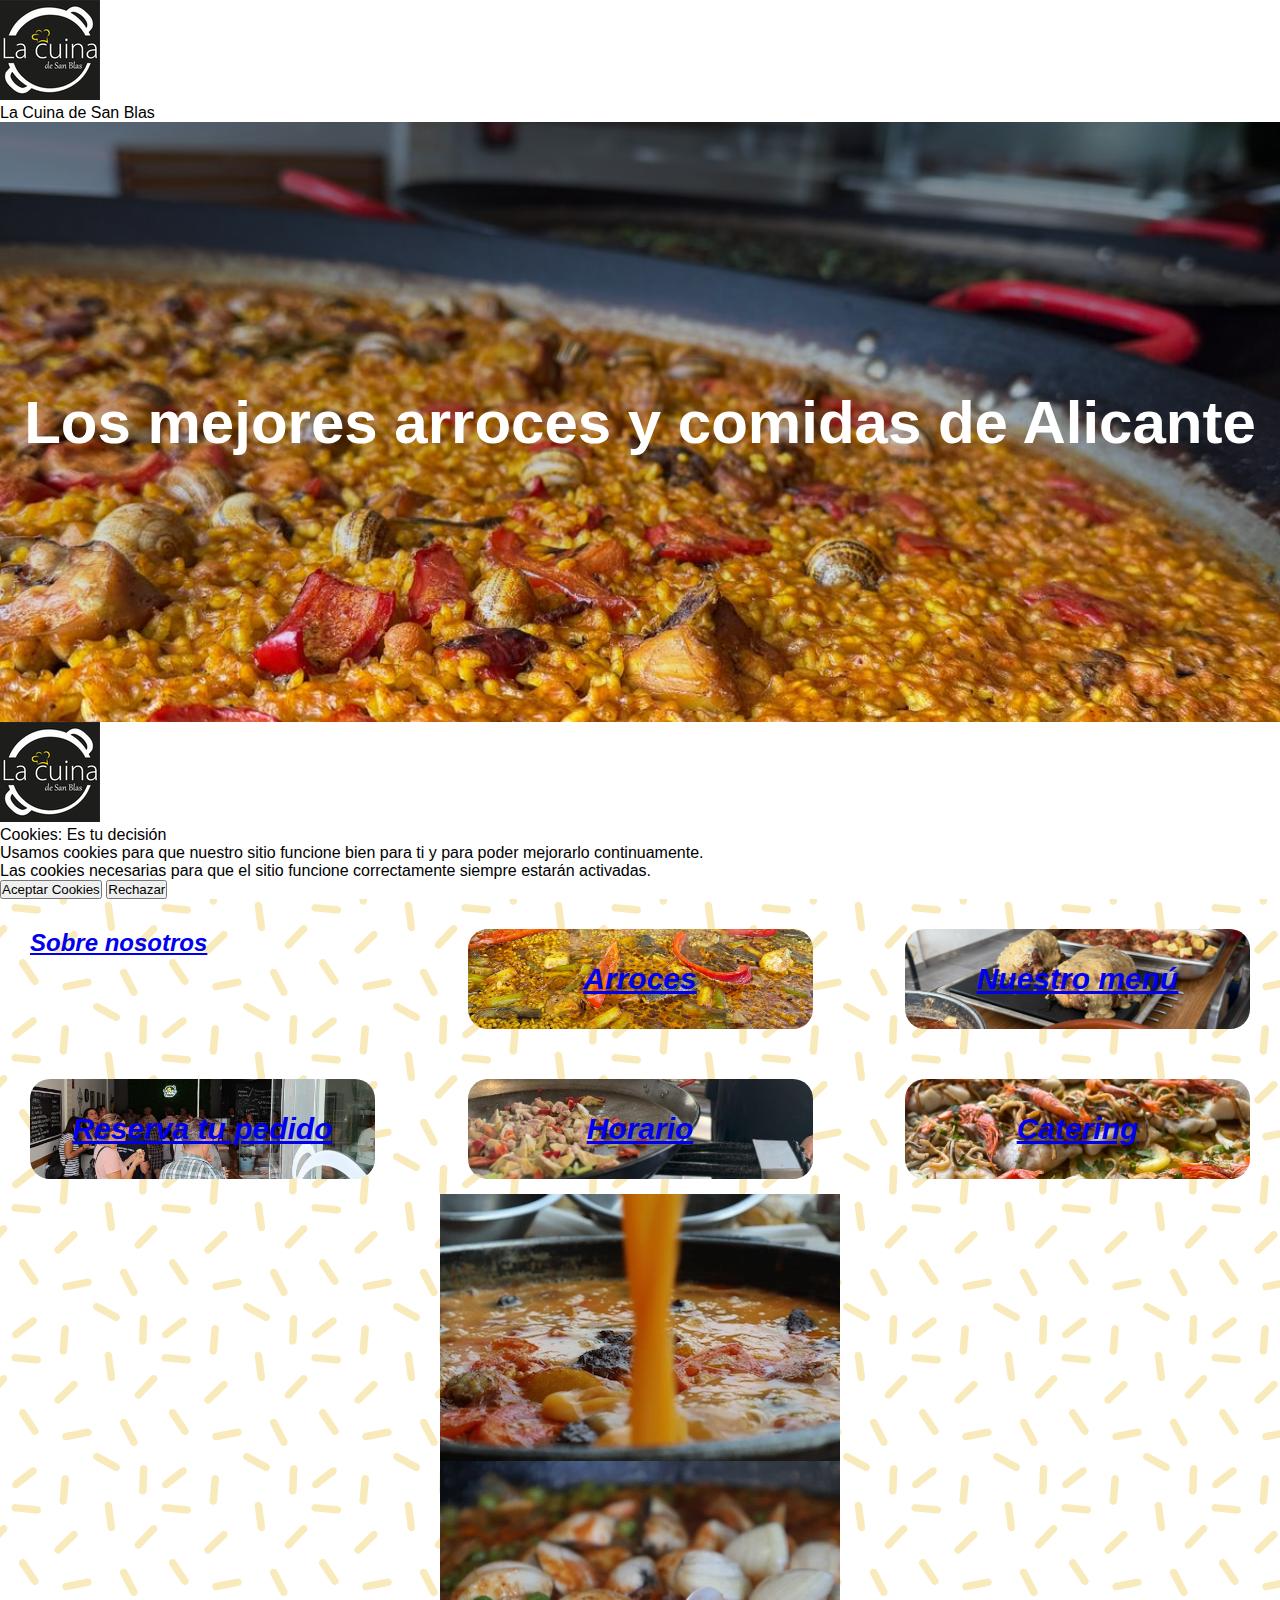
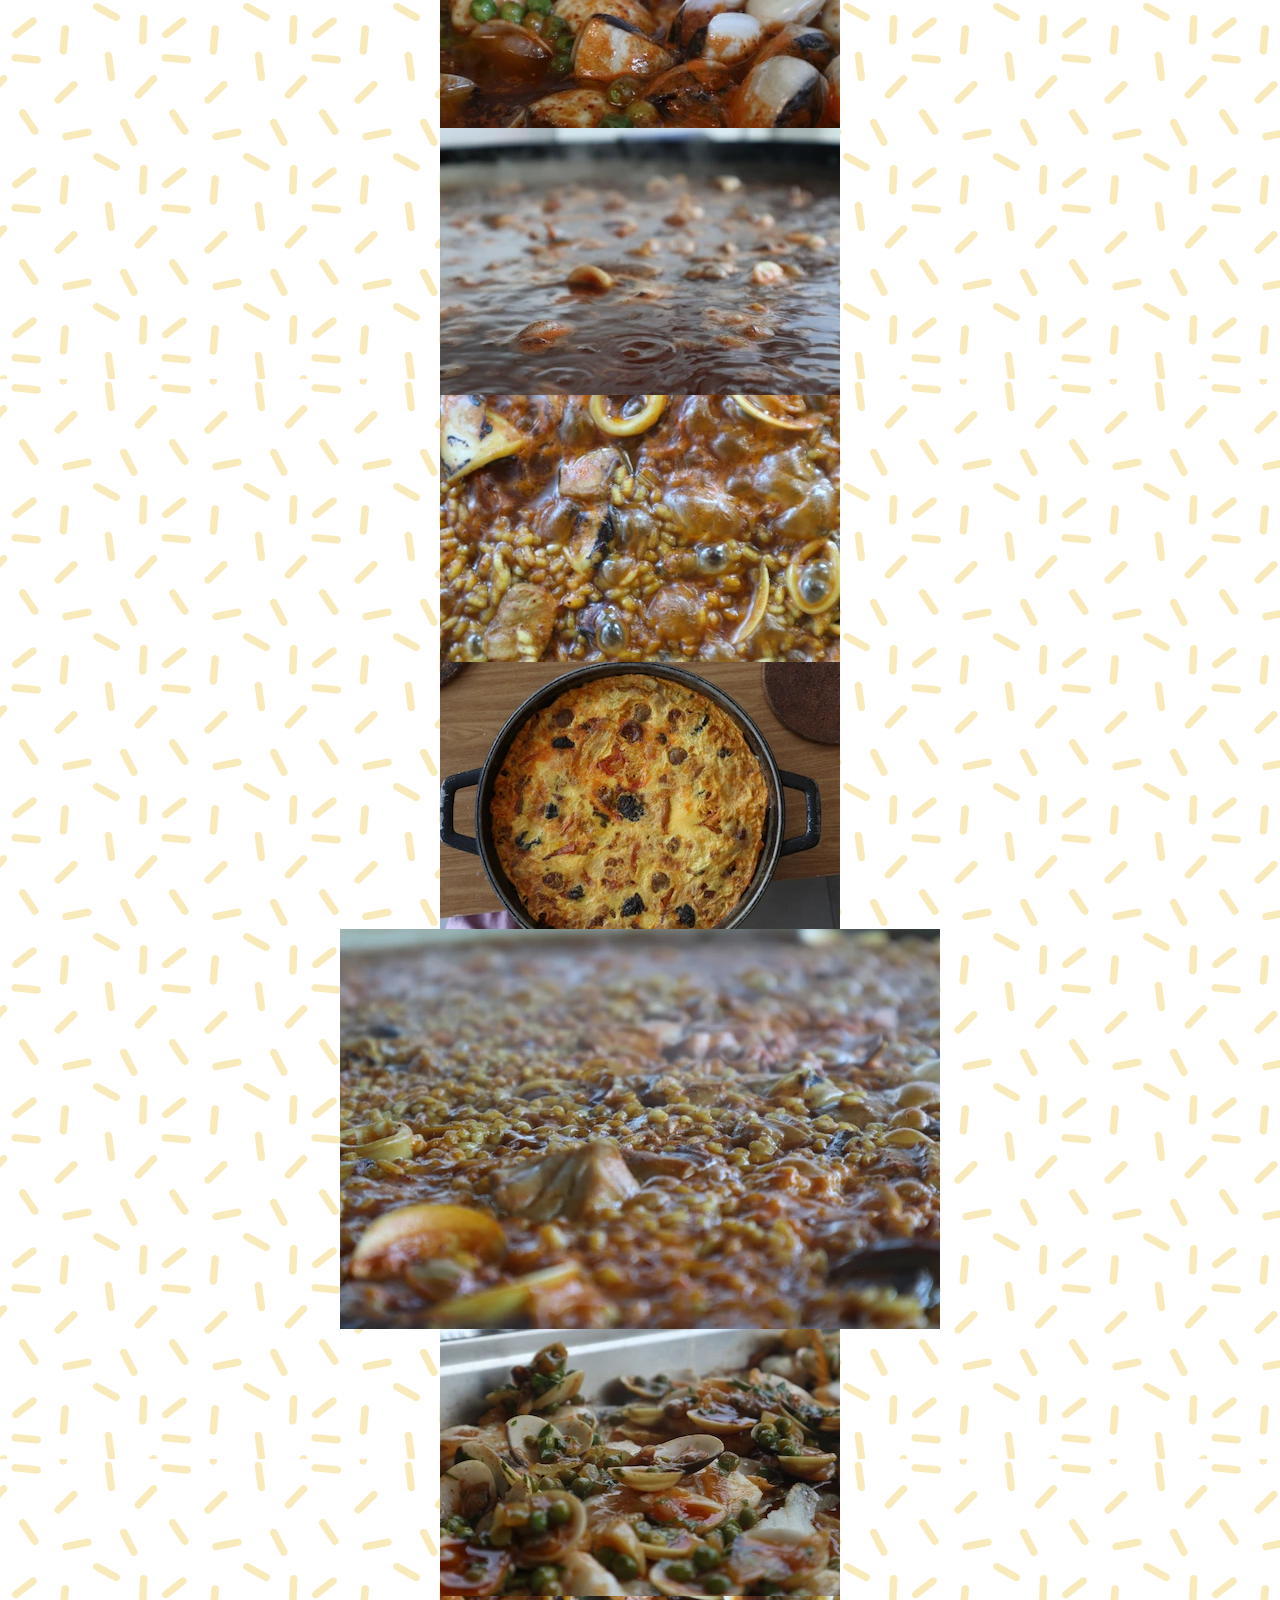
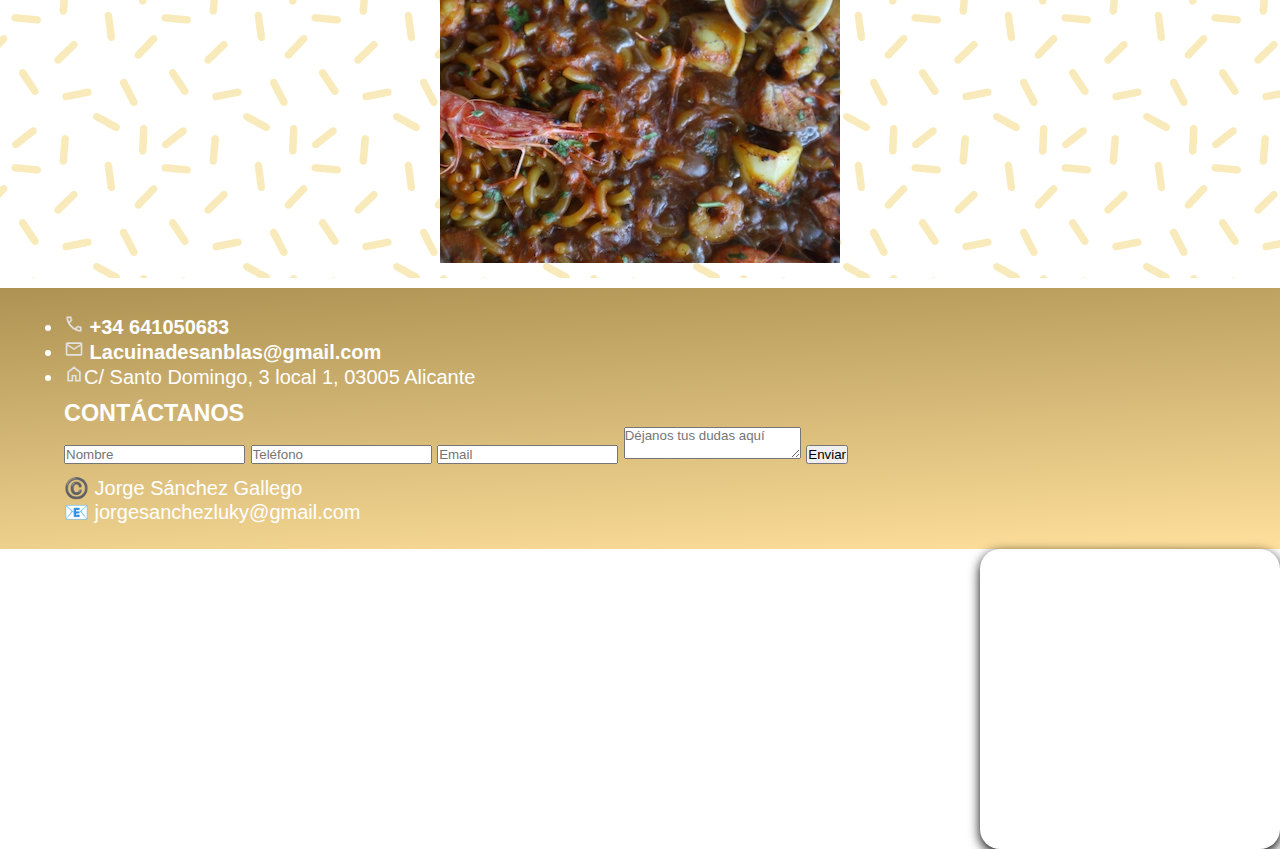
<file: index.html>
<!DOCTYPE html>
<html lang="es">
<head>
    <!-- Google tag (gtag.js) -->
    <script async src="https://www.googletagmanager.com/gtag/js?id=G-19JYR3C27P"></script>
    <script>
    window.dataLayer = window.dataLayer || [];
    function gtag(){dataLayer.push(arguments);}
    gtag('js', new Date());

    gtag('config', 'G-19JYR3C27P');
    </script>
    <!--Informacion general-->
    <meta charset="UTF-8">
    <meta name="viewport" content="width=device-width, initial-scale=1.0">
    <meta name="author" content="Jorge Sánchez Gallego">
    <meta name="description" content="Los mejores arroces, paellas y comidas para llevar en Alicante, Menú diario delicioso y económico. ">
    <meta name="keywords" content="Arroces para llevar Alicante, paellas alicante, arroz con costra para llevar, comida casera alicante, san blas, comida para llevar">
    <link rel="canonical" href="https://lacuinadesanblas.vercel.app/">
    <!--Local Seo-->
    
    <meta name="address" content="C/ Santo Domingo, 3 local 1, 03005 Alicante, España">
    <meta name="geo.placename" content="Alicante">
    <meta name="geo.region" content="ES-A">
    <meta name="geo.position" content="38.3452;-0.4810"> <meta name="ICBM" content="38.3452, -0.4810">
    <!--Redes Sociales-->
   <meta property="og:title" content="Arroces para llevar en Alicante | La Cuina de San Blas">
    <meta property="og:description" content="Especialidad en Arroz con Costra y Paellas. Comida casera para recoger en el barrio de San Blas, Alicante. ¡Llámanos y reserva!">
    <meta property="og:url" content="https://lacuinadesanblas.vercel.app/">
    <meta property="og:type" content="restaurant">
    <meta property="og:image" content="https://res.cloudinary.com/doasb61co/image/upload/w_1200,h_630,c_fill/v1747410800/IMG_1852_orayvx.jpg">
    <meta property="og:locale" content="es_ES">
    
    <!--Recursos-->
    <link rel="icon" href="assets/imagenes/iconolacuina.ico" type="image/x-icon">
    <link rel="stylesheet" href="styles.css">

    <title>Arroces para Llevar en Alicante | Comida Casera | La Cuina de San Blas</title>
</head>
<body>
     
    <header>
        <nav>
            <span class="icono">
                <img src="assets/imagenes/iconolacuina.ico" alt="icono de la Cuina" title="icono de la cuina">
            </span>
            <p class="tituloheader">
                La Cuina de San Blas
            </p>
        </nav>
    </header>
   
    <div id="cabecera">
        
        <h1>Los mejores arroces y comidas de Alicante</h1>
         
    </div>
    <div id="consentBox">
        <img src=
"assets/imagenes/iconolacuina.ico"
             alt="Logo" title="logo">
        <div id="consentContent">
            <div id="consentHeader">
                  Cookies: Es tu decisión
            </div>
            <p class="text">
              Usamos cookies para que nuestro sitio funcione bien para ti y para poder mejorarlo continuamente.
            <br>Las cookies necesarias para que el sitio funcione correctamente siempre estarán activadas.
            </p>
            <div class="buttons">
                <button class="consentButton">
                      Aceptar Cookies
                  </button>
                <button class="rejectButton">
                      Rechazar
                  </button>
            </div>
        </div>
    </div>
    <script src="script.js"></script>
    <main>
        <section>
            <article class="columnas" id="sobreNosotros">
                <h2 ><a href="sobrenosotros.html"><em>Sobre nosotros</em></a></h2>
                
                
            </article>
            <article class="columnas" id="arroces">
                <h3><a href="arroces.html"><em>Arroces</em></a></h3>
                
            </article>
            <article class="columnas" id="menu">
                <h3><a href="nuestromenu.html"><em>Nuestro menú</a></em></h3>
                
            </article>
            <article class="columnas" id="reservas">
                <h3><a href="reservas.html"><em>Reserva tu pedido</a></em></h3>
                
            </article>
            <article class="columnas" id="horario">
                <h3><a href="horario.html"><em>Horario</em></a></h3>
                
            </article>
            <article class="columnas" id="catering">
                <h3><a href="catering.html"><em>Catering</em></a></h3>
                
            </article>    
        </section>
       <div class="galeria">
        <img src="assets/imagenes/IMG_1852(2).webp" alt="arroz al horno" title="arroz al horno">
        <img src="assets/imagenes/IMG_2225(1).webp" alt="almejas" title="almejas" >
        <img src="assets/imagenes/IMG_1839(1).webp" alt="arroz cocinandose" title="arroz cocinandose">
        <img src="assets/imagenes/IMG_2025(1).webp" alt="arroz" title="arroz">
        <img src="assets/imagenes/IMG_1944(1).webp" alt="arroz con costra" title="arroz con costra">
        <img src="assets/imagenes/IMG_2018(2).webp" alt="arroz emplatado" title="arroz emplatado">
        <img src="assets/imagenes/IMG_2327.webp" alt="almejas con guisantes" title="almejas con guisantes">
        <img src="assets/imagenes/IMG_2617.webp" alt="arroz con gambas" title="arroz con gambas">
     
       </div>
        
    </main>
    <footer>
        
        <section class="footer">
            
            <article >
                
                <ul id="infofooter">
                    <li><a href="tel:+34641050683" target="_blank" data-contact-link="phone"><img width="20" height="20" src="assets/imagenes/call_24dp_E3E3E3_FILL0_wght400_GRAD0_opsz24.png" alt="telefono">   +34 641050683</a></li>
                    <li><a href="mailto:Lacuinadesanblas@gmail.com" target="_blank" data-contact-link="mail"><img width="20" height="20" src="assets/imagenes/mail_24dp_E3E3E3_FILL0_wght400_GRAD0_opsz24.png" alt="mail">   Lacuinadesanblas@gmail.com</a></li>
                    <li><img width="20" height="20" src="assets/imagenes/home_24dp_E3E3E3_FILL0_wght400_GRAD0_opsz24.png" alt="direccion" title="direccion">C/ Santo Domingo, 3 local 1, 03005 Alicante </li>
                </ul>
                
            </article>
            
            <div class="form">
                <form action="https://formsubmit.co/Lacuinadesanblas@gmail.com" method="POST">
                     <h3>CONTÁCTANOS</h3>
                    <label for="nombre"></label>
                    <input type="text" id="nombre" name="nombre" required placeholder="Nombre">
                
                    <label for="telefono"></label>
                    <input type="tel" id="telefono" name="telefono" required placeholder="Teléfono">
                    
                    <label for="email"></label>
                    <input type="email" id="email" name="email" required placeholder="Email">
                    
                    <label for="mensaje"></label>
                    <textarea name="mensaje" id="mensaje"  placeholder="Déjanos tus dudas aquí"></textarea>
                    <button type="submit">Enviar</button>
                
                </form>
            </div>
            <div class="author">
                <p>©️ Jorge Sánchez Gallego</p>
                <p>📧 jorgesanchezluky@gmail.com</p>
            </div>
            
        </section>
        <article  id="localizacion">
            <iframe title="localizacion" width="300" height="300" src="https://www.google.com/maps/embed?pb=!1m18!1m12!1m3!1d3129.078462130409!2d-0.5029257235429637!3d38.347165978981565!2m3!1f0!2f0!3f0!3m2!1i1024!2i768!4f13.1!3m3!1m2!1s0xd623761c9db7dcd%3A0x3f630db68240476f!2sLa%20Cuina%20de%20San%20Blas!5e0!3m2!1ses!2ses!4v1744727648041!5m2!1ses!2ses"  style="border:0;" allowfullscreen="" loading="lazy" referrerpolicy="no-referrer-when-downgrade"></iframe>
        </article>
        
    </footer>
    
</body>
</html>
</file>
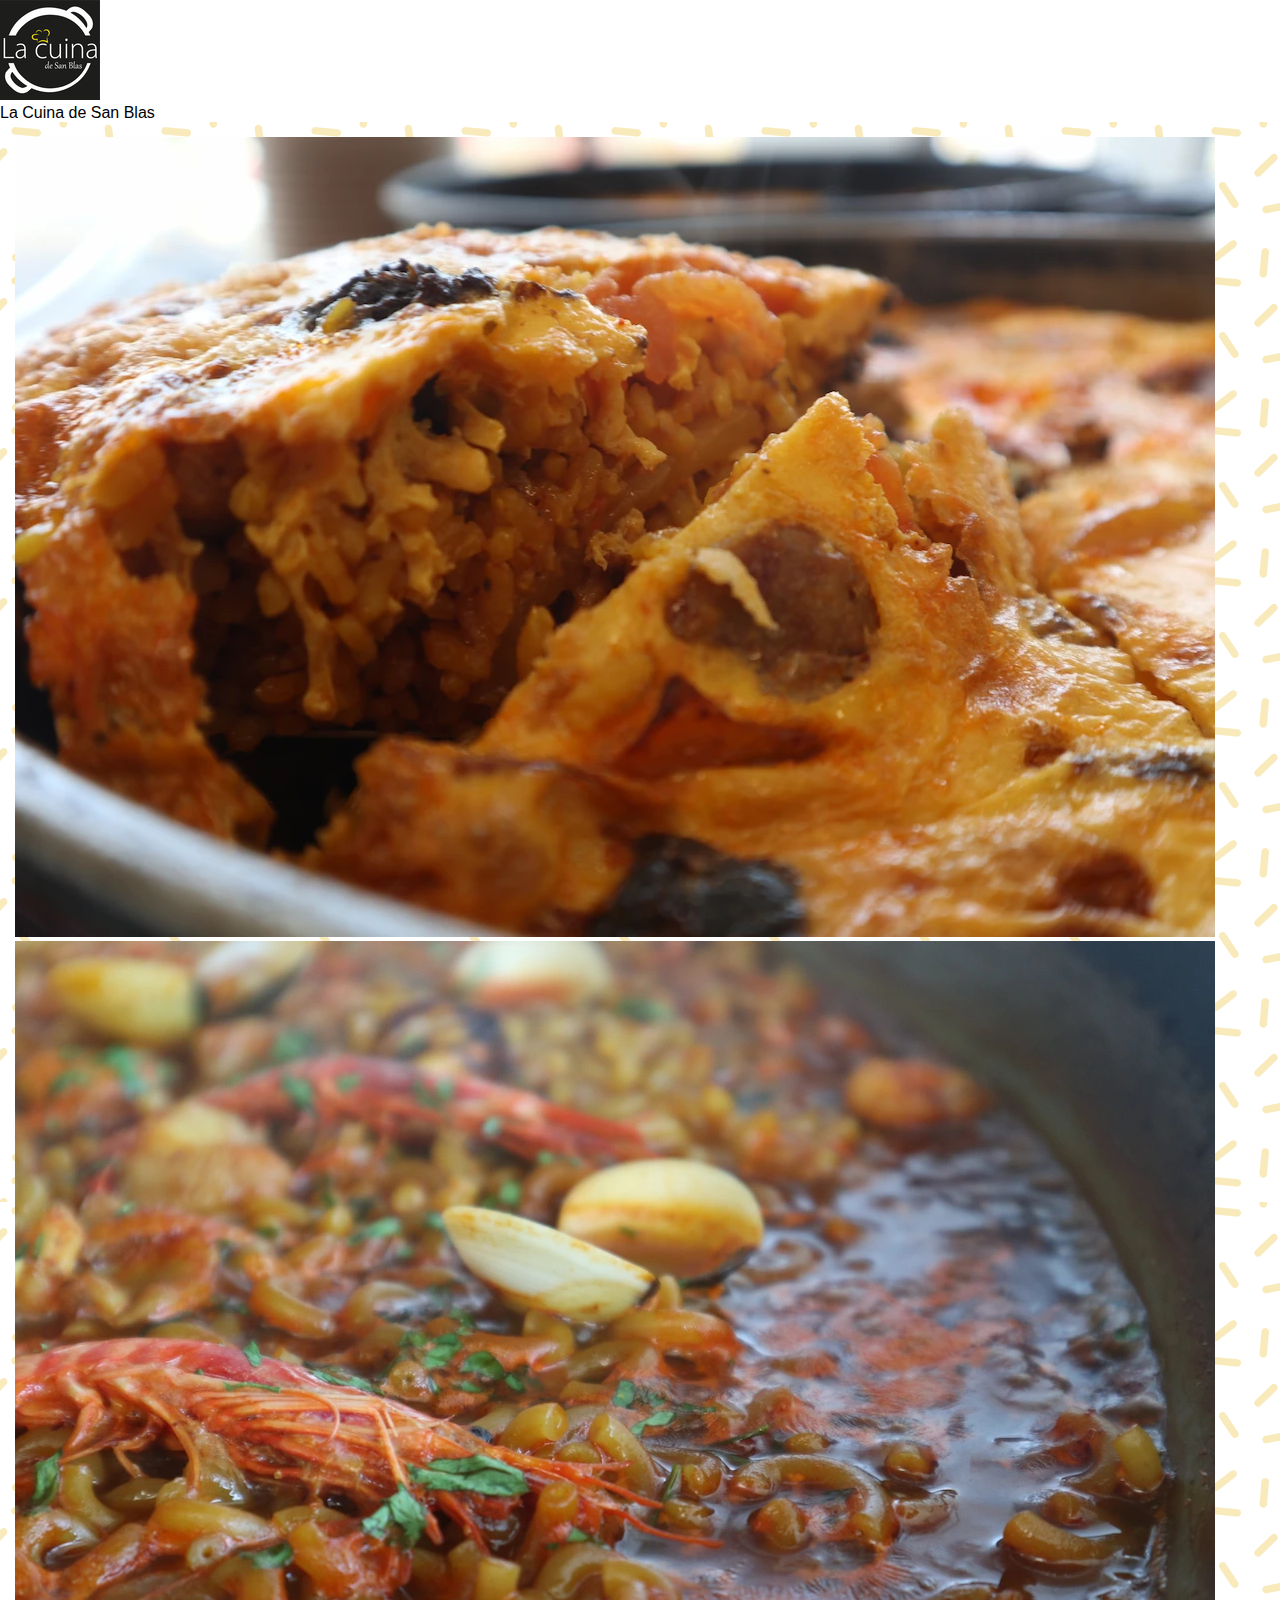
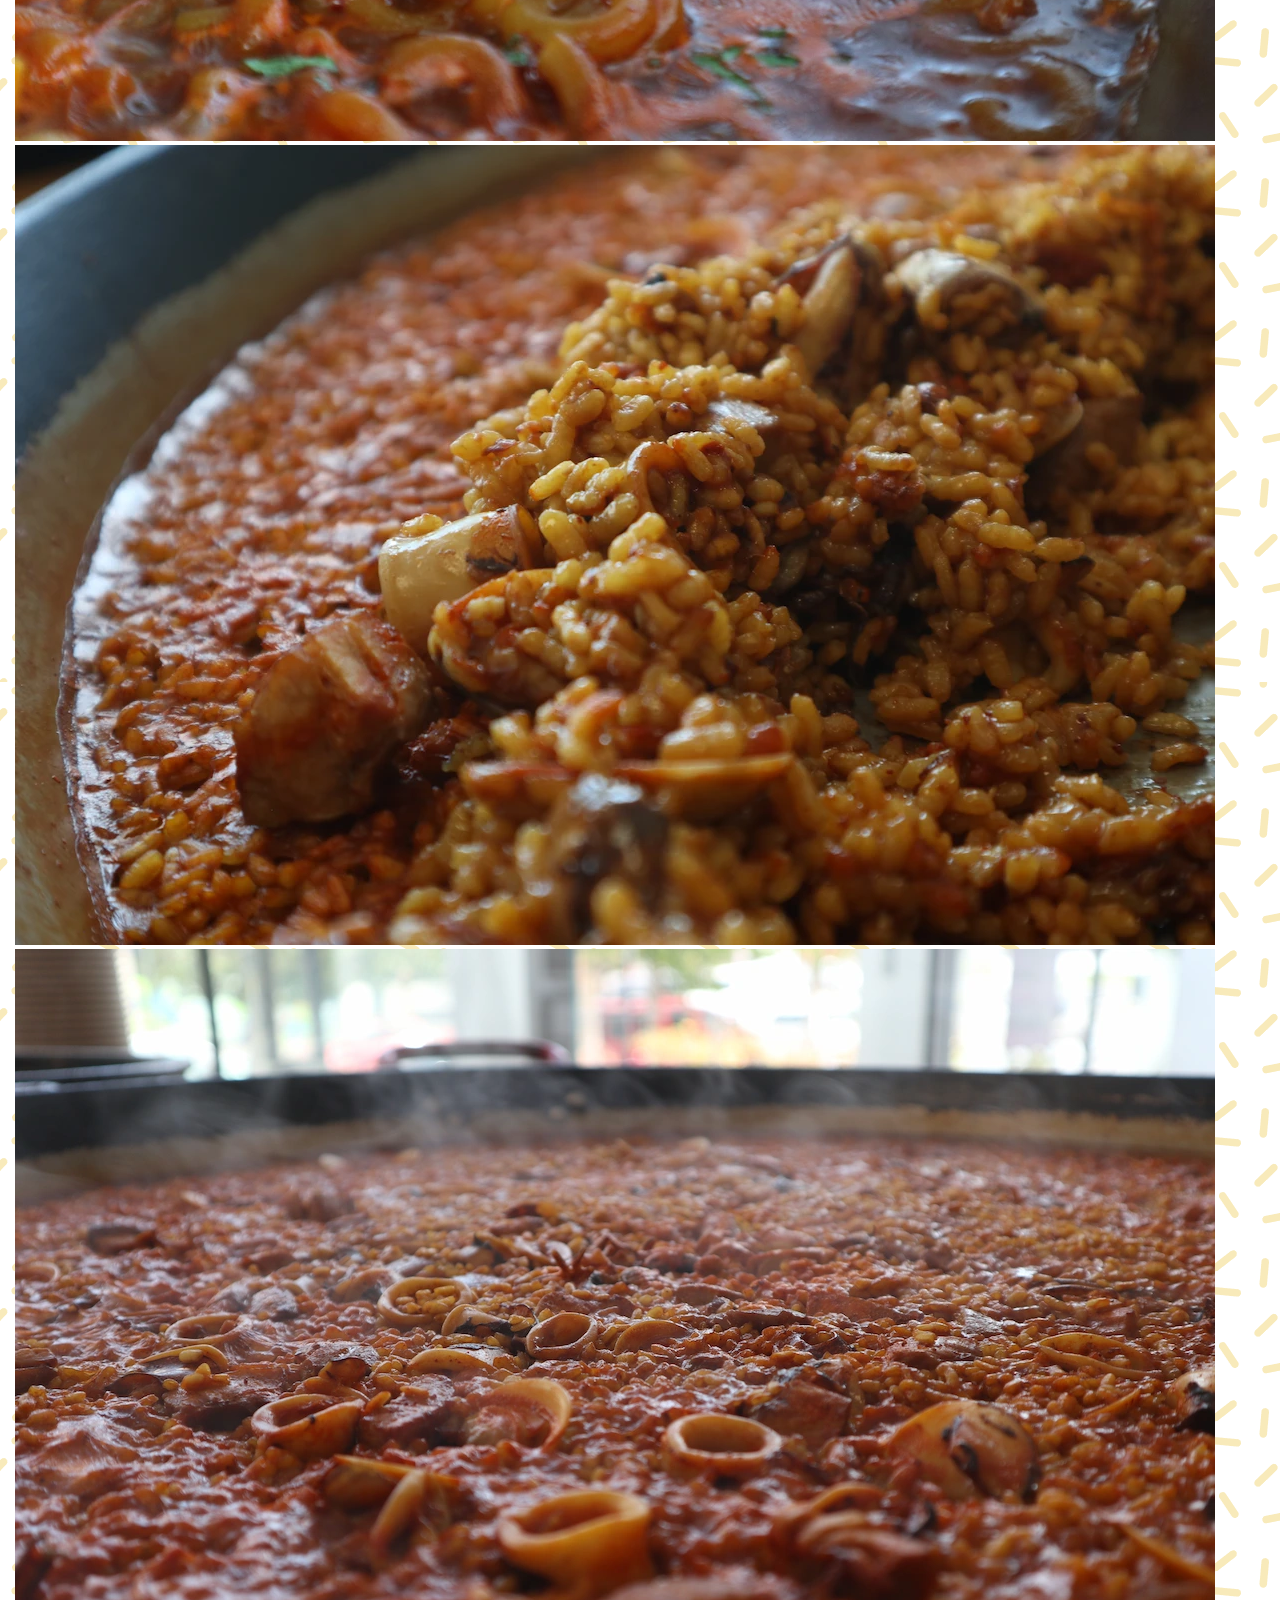
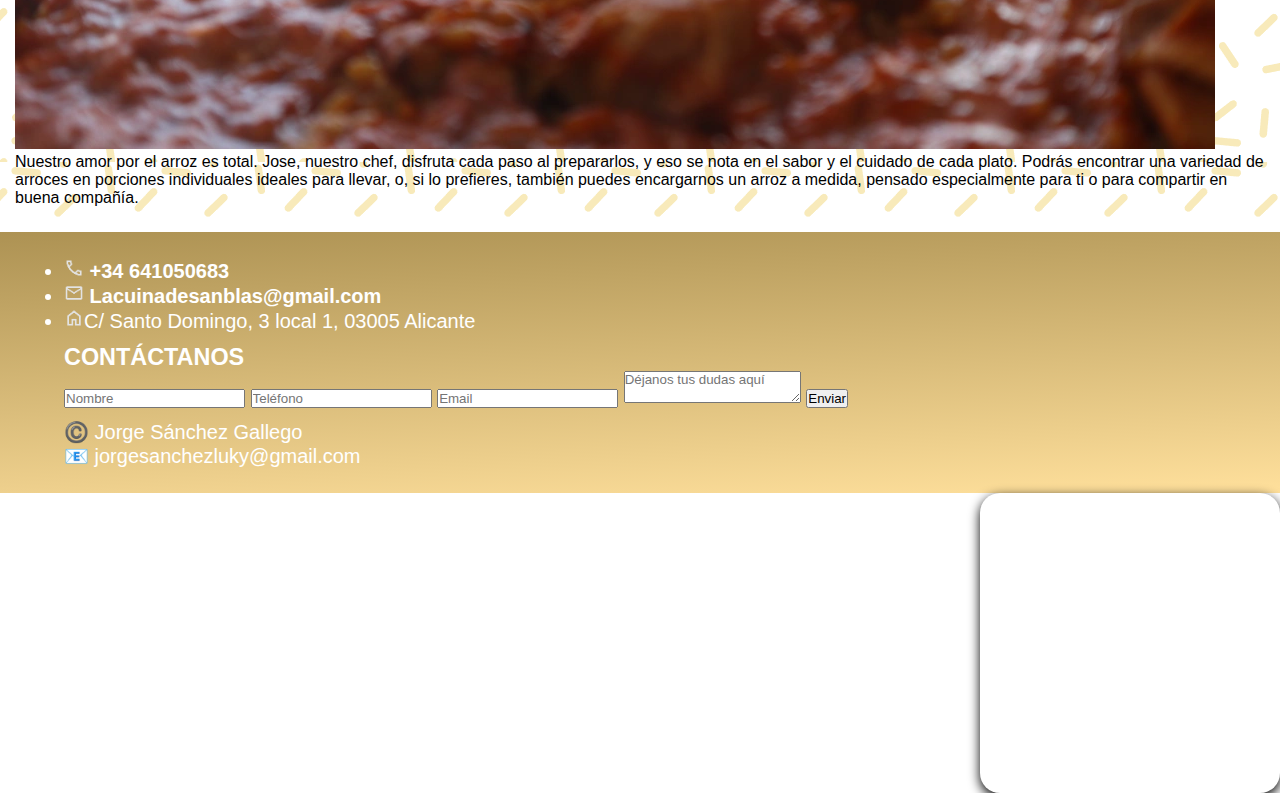
<file: arroces.html>
<!DOCTYPE html>
<html lang="es">
<head>
    <!-- Google tag (gtag.js) -->
    <script async src="https://www.googletagmanager.com/gtag/js?id=G-19JYR3C27P"></script>
    <script>
    window.dataLayer = window.dataLayer || [];
    function gtag(){dataLayer.push(arguments);}
    gtag('js', new Date());

    gtag('config', 'G-19JYR3C27P');
    </script>
    <!--Informacion general-->
    <meta charset="UTF-8">
    <meta name="viewport" content="width=device-width, initial-scale=1.0">
    <meta name="author" content="Jorge Sánchez Gallego">
    <meta name="description" content="Los mejores arroces, paellas y comidas para llevar en Alicante, Menú diario delicioso y económico. ">
    <meta name="keywords" content="Mejores arroces para llevar en Alicante, paellas alicante, 
    comida, no cocinar, comida para llevar Alicante,menu diario,  
    la mejor comida en Alicante,mejor menu del dia en Alicante">
    <!--Local Seo-->
    
    <meta name="address" content="C/ Santo Domingo, 3 local 1, 03005 Alicante, España">
    <meta name="geo.placename" content="Alicante">
    <meta name="geo.region" content="ES-A">
    <!--Redes Sociales-->
    <meta property="og:title" content="La Cuina de San Blas - Arroces y comida para llevar en Alicante">
    <meta property="og:description" content="Disfruta de los mejores arroces, paellas y platos caseros para llevar en Alicante. ¡Haz tu pedido hoy! Comida en Alicante para llevar! No cocines!">
    <meta property="og:url" content="https://lacuinadesanblas.vercel.app/arroces.html">
    <meta property="og:type" content="restaurant">
    <meta property="og:image" content="https://res.cloudinary.com/doasb61co/image/upload/w_1200,h_630,c_fill/v1747410800/IMG_1852_orayvx.jpg">
    <meta property="og:locale" content="es_ES">
    <meta name="robots" content="index, follow">
    <!--Recursos-->
    <link rel="icon" href="assets/imagenes/iconolacuina.ico">
    <link rel="stylesheet" href="styles.css">

    <title>Arroces</title>
</head>
<body>
    <header>
        <nav>
            <span class="icono">
                <a href="index.html"><img src="assets/imagenes/iconolacuina.ico" alt="icono de la Cuina" title="icono de la cuina"></a>
            </span>
            <p class="tituloheader">
                La Cuina de San Blas
            </p>
        </nav>
    </header>
    <main>
        <div class="arroces">
            <img  src="assets/imagenes/IMG_2160.webp" alt="arroz con costra" title="arroz con costra">
            <img src="assets/imagenes/IMG_2611.webp" alt="arroz con gambas" title="arroz con gambas">
            <img src="assets/imagenes/IMG_2460.webp" alt="arroz" title="arroz">
            <img src="assets/imagenes/IMG_2047.webp" alt="arroz echando humo" title="arroz echando humo">
            


        </div>
        <div class="arrocestexto">Nuestro amor por el arroz es total. Jose, nuestro chef, disfruta cada paso al prepararlos, y eso se nota en el sabor y el cuidado de cada plato. Podrás encontrar una variedad de arroces en porciones individuales ideales para llevar, o, si lo prefieres, también puedes encargarnos un arroz a medida, pensado especialmente para ti o para compartir en buena compañía.</div>
    </main>


    <footer>
        
        <section class="footer">
            
            <article >
                
                <ul id="infofooter">
                    <li><a href="tel:+34641050683" target="_blank" data-contact-link="phone"><img width="20" height="20" src="assets/imagenes/call_24dp_E3E3E3_FILL0_wght400_GRAD0_opsz24.png" alt="telefono">   +34 641050683</a></li>
                    <li><a href="mailto:Lacuinadesanblas@gmail.com" target="_blank" data-contact-link="mail"><img width="20" height="20" src="assets/imagenes/mail_24dp_E3E3E3_FILL0_wght400_GRAD0_opsz24.png" alt="mail">   Lacuinadesanblas@gmail.com</a></li>
                    <li><img width="20" height="20" src="assets/imagenes/home_24dp_E3E3E3_FILL0_wght400_GRAD0_opsz24.png" alt="direccion" title="direccion">C/ Santo Domingo, 3 local 1, 03005 Alicante </li>
                </ul>
                
            </article>
            
            <div class="form">
                <form action="https://formsubmit.co/Lacuinadesanblas@gmail.com" method="POST">
                     <h3>CONTÁCTANOS</h3>
                    <label for="nombre"></label>
                    <input type="text" id="nombre" name="nombre" required placeholder="Nombre">
                
                    <label for="telefono"></label>
                    <input type="tel" id="telefono" name="telefono" required placeholder="Teléfono">
                    
                    <label for="email"></label>
                    <input type="email" id="email" name="email" required placeholder="Email">
                    
                    <label for="mensaje"></label>
                    <textarea name="mensaje" id="mensaje"  placeholder="Déjanos tus dudas aquí"></textarea>
                    <button type="submit">Enviar</button>
                
                </form>
            </div>
            <div class="author">
                <p>©️ Jorge Sánchez Gallego</p>
                <p>📧 jorgesanchezluky@gmail.com</p>
            </div>
            
        </section>
        <article  id="localizacion">
            <iframe title="localizacion" width="300" height="300" src="https://www.google.com/maps/embed?pb=!1m18!1m12!1m3!1d3129.078462130409!2d-0.5029257235429637!3d38.347165978981565!2m3!1f0!2f0!3f0!3m2!1i1024!2i768!4f13.1!3m3!1m2!1s0xd623761c9db7dcd%3A0x3f630db68240476f!2sLa%20Cuina%20de%20San%20Blas!5e0!3m2!1ses!2ses!4v1744727648041!5m2!1ses!2ses"  style="border:0;" allowfullscreen="" loading="lazy" referrerpolicy="no-referrer-when-downgrade"></iframe>
        </article>
        
    </footer>
</body>
</html>
</file>
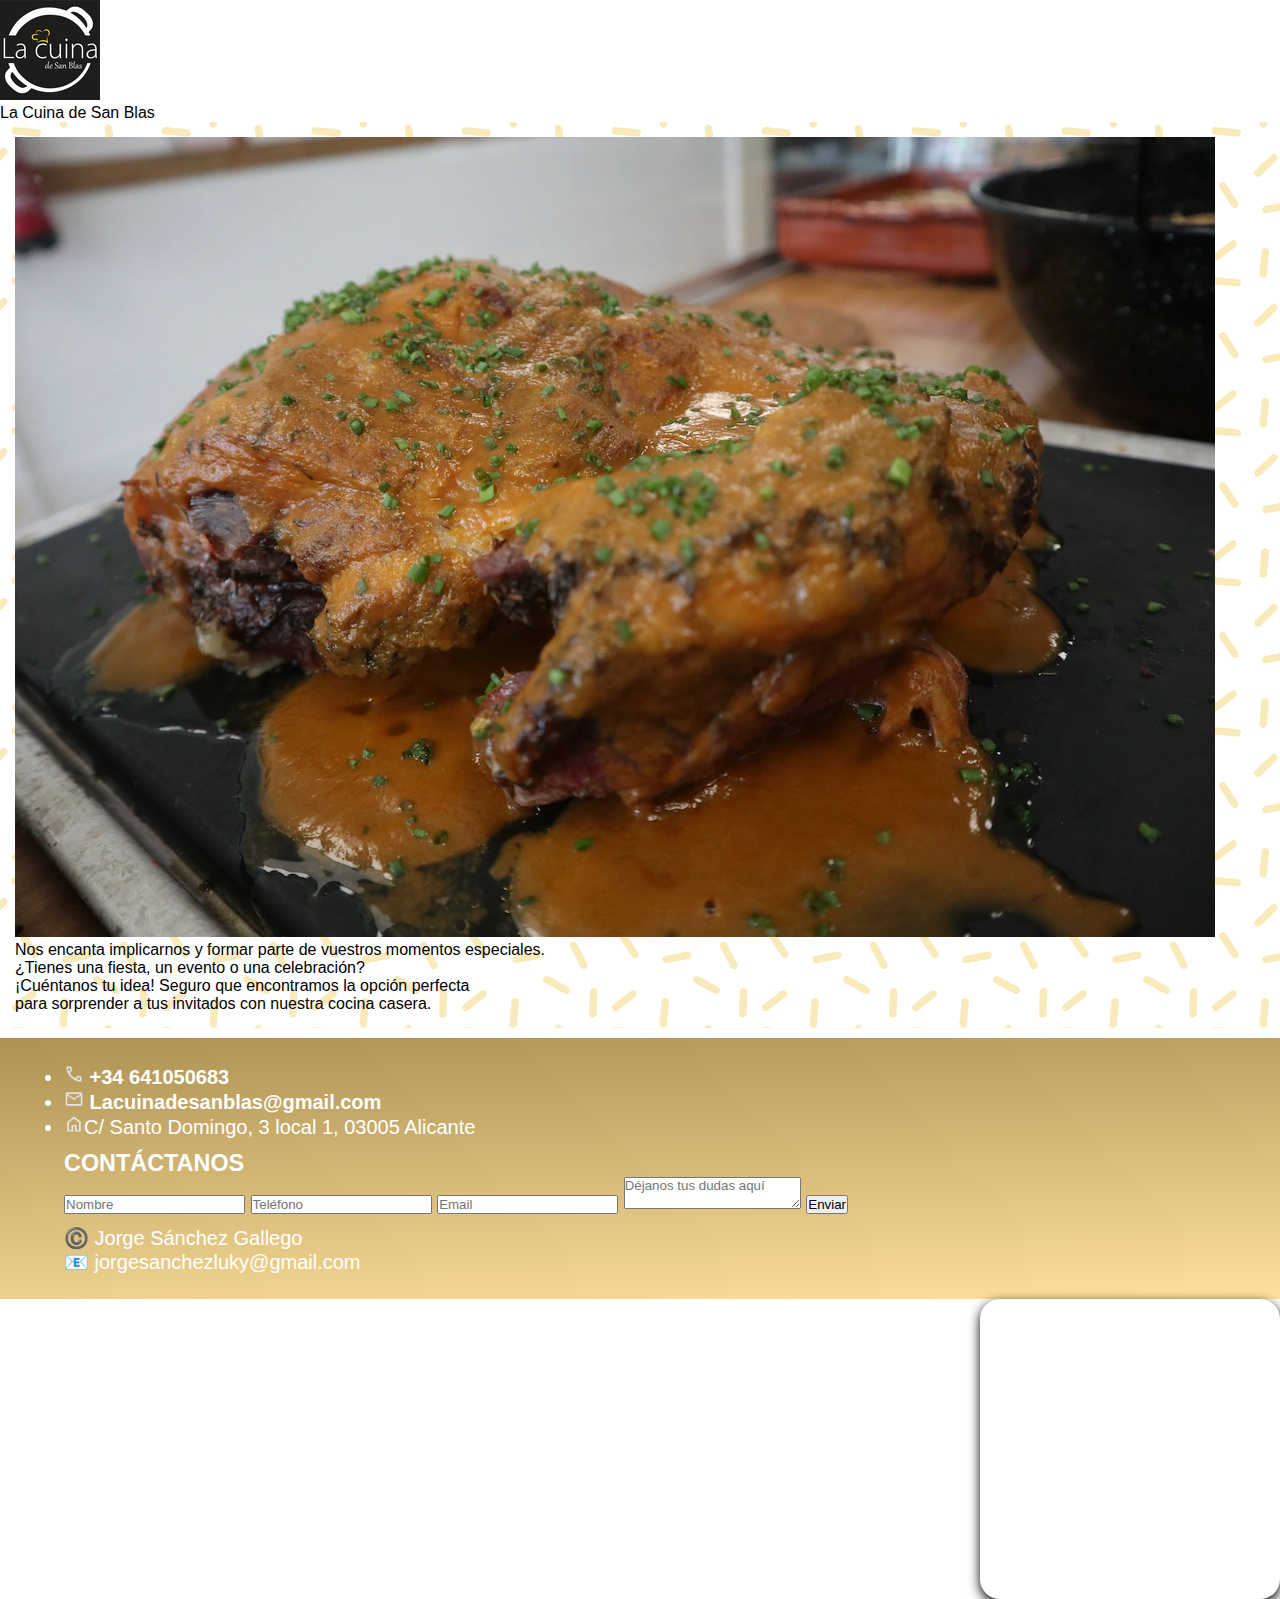
<file: catering.html>
<!DOCTYPE html>
<html lang="es">
<head>
    <!-- Google tag (gtag.js) -->
    <script async src="https://www.googletagmanager.com/gtag/js?id=G-19JYR3C27P"></script>
    <script>
    window.dataLayer = window.dataLayer || [];
    function gtag(){dataLayer.push(arguments);}
    gtag('js', new Date());

    gtag('config', 'G-19JYR3C27P');
    </script>
    <!--Informacion general-->
    <meta charset="UTF-8">
    <meta name="viewport" content="width=device-width, initial-scale=1.0">
    <meta name="author" content="Jorge Sánchez Gallego">
    <meta name="description" content="Los mejores arroces, paellas y comidas para llevar en Alicante, Menú diario delicioso y económico. ">
    <meta name="keywords" content="Mejores arroces para llevar en Alicante, paellas alicante, 
    comida, no cocinar, comida para llevar Alicante,menu diario,  
    la mejor comida en Alicante,mejor menu del dia en Alicante">
    <!--Local Seo-->
    
    <meta name="address" content="C/ Santo Domingo, 3 local 1, 03005 Alicante, España">
    <meta name="geo.placename" content="Alicante">
    <meta name="geo.region" content="ES-A">
    <!--Redes Sociales-->
    <meta property="og:title" content="La Cuina de San Blas - Arroces y comida para llevar en Alicante">
    <meta property="og:description" content="Disfruta de los mejores arroces, paellas y platos caseros para llevar en Alicante. ¡Haz tu pedido hoy! Comida en Alicante para llevar! No cocines!">
    <meta property="og:url" content="https://lacuinadesanblas.vercel.app/catering.html">
    <meta property="og:type" content="restaurant">
    <meta property="og:image" content="https://res.cloudinary.com/doasb61co/image/upload/w_1200,h_630,c_fill/v1747410800/IMG_1852_orayvx.jpg">
    <meta property="og:locale" content="es_ES">
    <meta name="robots" content="index, follow">
    <!--Recursos-->
    <link rel="icon" href="assets/imagenes/iconolacuina.ico">
    <link rel="stylesheet" href="styles.css">

    <title>Catering</title>
</head>
<body>
    <header>
        <nav>
            <span class="icono">
                <a href="index.html"><img src="assets/imagenes/iconolacuina.ico" alt="icono de la Cuina" title="icono de la cuina"></a>
            </span>
            <p class="tituloheader">
                La Cuina de San Blas
            </p>
        </nav>
    </header>
    <main>
        <div class="catering">
            <img  src="assets/imagenes/IMG_1825(1).webp" alt="paletilla deshuesada" title="paletilla deshuesada">
            <p>Nos encanta implicarnos y formar parte de vuestros momentos especiales.<br>
                 ¿Tienes una fiesta, un evento o una celebración?<br>
                  ¡Cuéntanos tu idea! Seguro que encontramos la opción perfecta<br>
                   para sorprender a tus invitados con nuestra cocina casera.</p>

        </div>
    </main>


    <footer>
        
        <section class="footer">
            
            <article >
                
                <ul id="infofooter">
                    <li><a href="tel:+34641050683" target="_blank" data-contact-link="phone"><img width="20" height="20" src="assets/imagenes/call_24dp_E3E3E3_FILL0_wght400_GRAD0_opsz24.png" alt="telefono">   +34 641050683</a></li>
                    <li><a href="mailto:Lacuinadesanblas@gmail.com" target="_blank" data-contact-link="mail"><img width="20" height="20" src="assets/imagenes/mail_24dp_E3E3E3_FILL0_wght400_GRAD0_opsz24.png" alt="mail">   Lacuinadesanblas@gmail.com</a></li>
                    <li><img width="20" height="20" src="assets/imagenes/home_24dp_E3E3E3_FILL0_wght400_GRAD0_opsz24.png" alt="direccion" title="direccion">C/ Santo Domingo, 3 local 1, 03005 Alicante </li>
                </ul>
                
            </article>
            
            <div class="form">
                <form action="https://formsubmit.co/Lacuinadesanblas@gmail.com" method="POST">
                     <h3>CONTÁCTANOS</h3>
                    <label for="nombre"></label>
                    <input type="text" id="nombre" name="nombre" required placeholder="Nombre">
                
                    <label for="telefono"></label>
                    <input type="tel" id="telefono" name="telefono" required placeholder="Teléfono">
                    
                    <label for="email"></label>
                    <input type="email" id="email" name="email" required placeholder="Email">
                    
                    <label for="mensaje"></label>
                    <textarea name="mensaje" id="mensaje"  placeholder="Déjanos tus dudas aquí"></textarea>
                    <button type="submit">Enviar</button>
                
                </form>
            </div>
            <div class="author">
                <p>©️ Jorge Sánchez Gallego</p>
                <p>📧 jorgesanchezluky@gmail.com</p>
            </div>
            
        </section>
        <article  id="localizacion">
            <iframe title="localizacion" width="300" height="300" src="https://www.google.com/maps/embed?pb=!1m18!1m12!1m3!1d3129.078462130409!2d-0.5029257235429637!3d38.347165978981565!2m3!1f0!2f0!3f0!3m2!1i1024!2i768!4f13.1!3m3!1m2!1s0xd623761c9db7dcd%3A0x3f630db68240476f!2sLa%20Cuina%20de%20San%20Blas!5e0!3m2!1ses!2ses!4v1744727648041!5m2!1ses!2ses"  style="border:0;" allowfullscreen="" loading="lazy" referrerpolicy="no-referrer-when-downgrade"></iframe>
        </article>
        
    </footer>
</body>
</html>
</file>
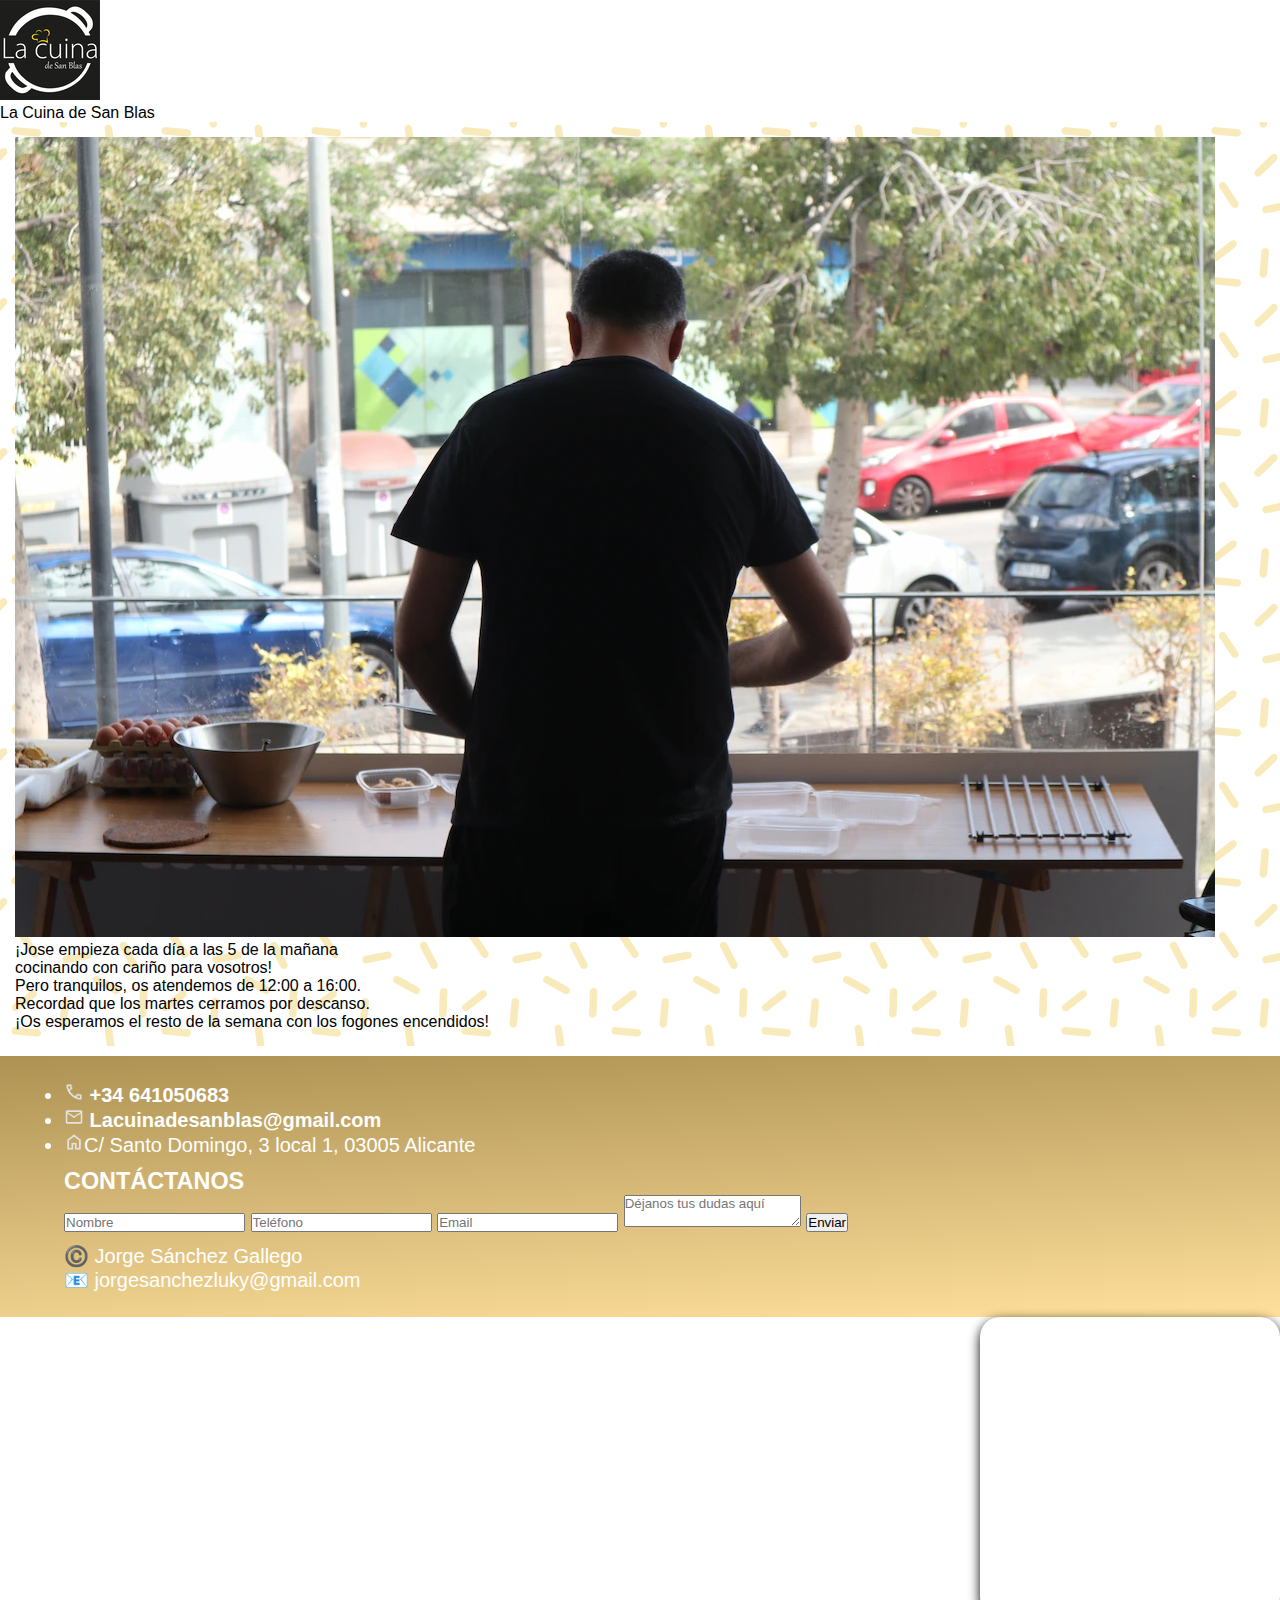
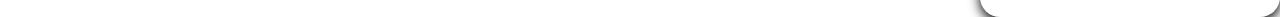
<file: horario.html>
<!DOCTYPE html>
<html lang="es">
<head>
    <!-- Google tag (gtag.js) -->
    <script async src="https://www.googletagmanager.com/gtag/js?id=G-19JYR3C27P"></script>
    <script>
    window.dataLayer = window.dataLayer || [];
    function gtag(){dataLayer.push(arguments);}
    gtag('js', new Date());

    gtag('config', 'G-19JYR3C27P');
    </script>
    <!--Informacion general-->
    <meta charset="UTF-8">
    <meta name="viewport" content="width=device-width, initial-scale=1.0">
    <meta name="author" content="Jorge Sánchez Gallego">
    <meta name="description" content="Los mejores arroces, paellas y comidas para llevar en Alicante, Menú diario delicioso y económico. ">
    <meta name="keywords" content="Mejores arroces para llevar en Alicante, paellas alicante, 
    comida, no cocinar, comida para llevar Alicante,menu diario,  
    la mejor comida en Alicante,mejor menu del dia en Alicante">
    <!--Local Seo-->
    
    <meta name="address" content="C/ Santo Domingo, 3 local 1, 03005 Alicante, España">
    <meta name="geo.placename" content="Alicante">
    <meta name="geo.region" content="ES-A">
    <!--Redes Sociales-->
    <meta property="og:title" content="La Cuina de San Blas - Arroces y comida para llevar en Alicante">
    <meta property="og:description" content="Disfruta de los mejores arroces, paellas y platos caseros para llevar en Alicante. ¡Haz tu pedido hoy! Comida en Alicante para llevar! No cocines!">
    <meta property="og:url" content="https://lacuinadesanblas.vercel.app/horario.html">
    <meta property="og:type" content="restaurant">
    <meta property="og:image" content="https://res.cloudinary.com/doasb61co/image/upload/w_1200,h_630,c_fill/v1747410800/IMG_1852_orayvx.jpg">
    <meta property="og:locale" content="es_ES">
    <meta name="robots" content="index, follow">
    <!--Recursos-->
    <link rel="icon" href="assets/imagenes/iconolacuina.ico">
    <link rel="stylesheet" href="styles.css">

    <title>Horario</title>
</head>
<body>
    <header>
        <nav>
            <span class="icono">
                <a href="index.html"><img src="assets/imagenes/iconolacuina.ico" alt="icono de la Cuina" title="icono de la cuina"></a>
            </span>
            <p class="tituloheader">
                La Cuina de San Blas
            </p>
        </nav>
    </header>
    <main>
        <div class="horario">
            <img  src="assets/imagenes/IMG_2120.webp" alt="trabajando" title="trabajando">
            <p>¡Jose empieza cada día a las 5 de la mañana<br>
                 cocinando con cariño para vosotros!<br> 
                 Pero tranquilos, os atendemos de 12:00 a 16:00. <br>
                  Recordad que los martes cerramos por descanso. <br>
                  ¡Os esperamos el resto de la semana con los fogones encendidos!</p>

        </div>
    </main>


    <footer>
        
        <section class="footer">
            
            <article >
                
                <ul id="infofooter">
                    <li><a href="tel:+34641050683" target="_blank" data-contact-link="phone"><img width="20" height="20" src="assets/imagenes/call_24dp_E3E3E3_FILL0_wght400_GRAD0_opsz24.png" alt="telefono">   +34 641050683</a></li>
                    <li><a href="mailto:Lacuinadesanblas@gmail.com" target="_blank" data-contact-link="mail"><img width="20" height="20" src="assets/imagenes/mail_24dp_E3E3E3_FILL0_wght400_GRAD0_opsz24.png" alt="mail">   Lacuinadesanblas@gmail.com</a></li>
                    <li><img width="20" height="20" src="assets/imagenes/home_24dp_E3E3E3_FILL0_wght400_GRAD0_opsz24.png" alt="direccion" title="direccion">C/ Santo Domingo, 3 local 1, 03005 Alicante </li>
                </ul>
                
            </article>
            
            <div class="form">
                <form action="https://formsubmit.co/Lacuinadesanblas@gmail.com" method="POST">
                     <h3>CONTÁCTANOS</h3>
                    <label for="nombre"></label>
                    <input type="text" id="nombre" name="nombre" required placeholder="Nombre">
                
                    <label for="telefono"></label>
                    <input type="tel" id="telefono" name="telefono" required placeholder="Teléfono">
                    
                    <label for="email"></label>
                    <input type="email" id="email" name="email" required placeholder="Email">
                    
                    <label for="mensaje"></label>
                    <textarea name="mensaje" id="mensaje"  placeholder="Déjanos tus dudas aquí"></textarea>
                    <button type="submit">Enviar</button>
                
                </form>
            </div>
            <div class="author">
                <p>©️ Jorge Sánchez Gallego</p>
                <p>📧 jorgesanchezluky@gmail.com</p>
            </div>
            
        </section>
        <article  id="localizacion">
            <iframe title="localizacion" width="300" height="300" src="https://www.google.com/maps/embed?pb=!1m18!1m12!1m3!1d3129.078462130409!2d-0.5029257235429637!3d38.347165978981565!2m3!1f0!2f0!3f0!3m2!1i1024!2i768!4f13.1!3m3!1m2!1s0xd623761c9db7dcd%3A0x3f630db68240476f!2sLa%20Cuina%20de%20San%20Blas!5e0!3m2!1ses!2ses!4v1744727648041!5m2!1ses!2ses"  style="border:0;" allowfullscreen="" loading="lazy" referrerpolicy="no-referrer-when-downgrade"></iframe>
        </article>
        
    </footer>
</body>
</html>
</file>
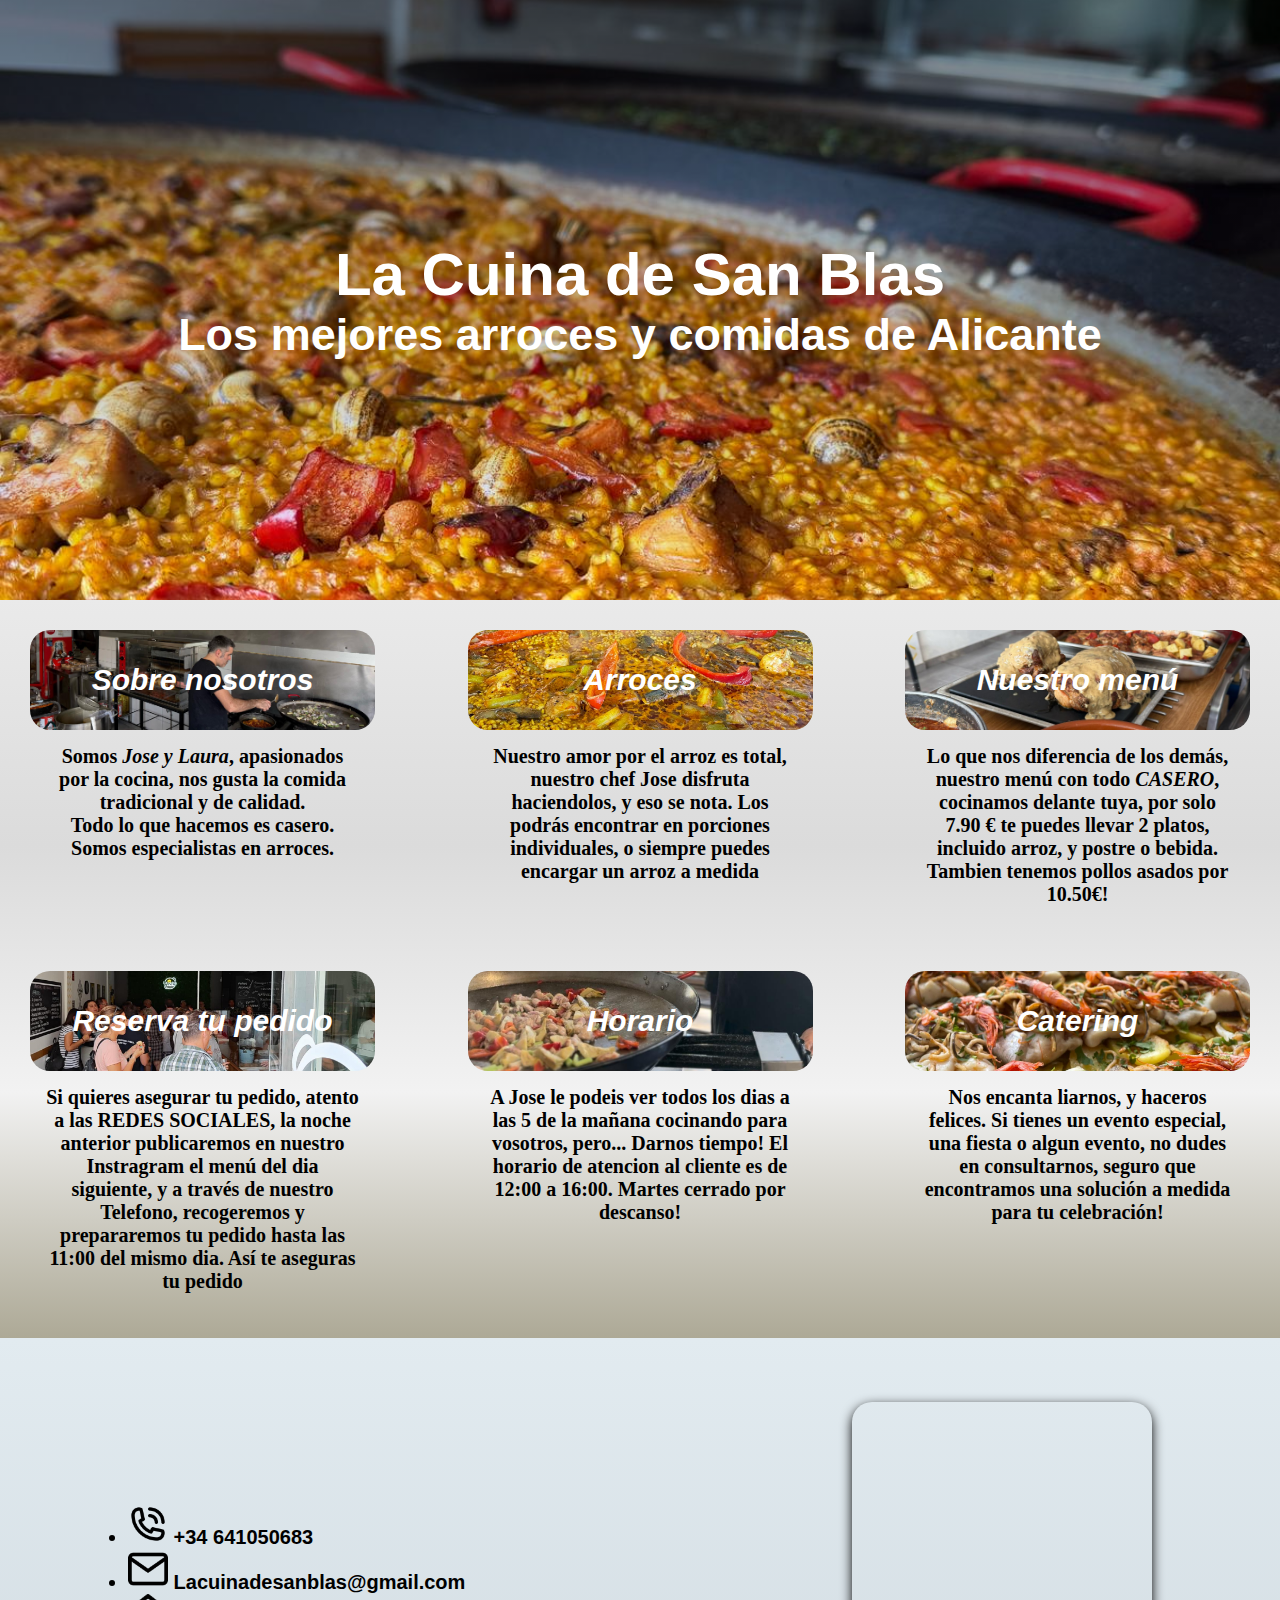
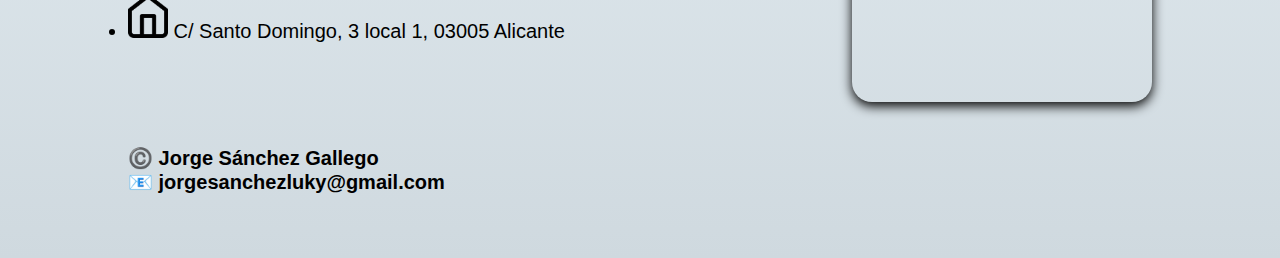
<file: Lacuina.html>
<!DOCTYPE html>
<html lang="es">
<head>
    <meta charset="UTF-8">
    <meta name="viewport" content="width=device-width, initial-scale=1.0">
    <meta name="author" content="Jorge Sanchez Gallego">
    <meta name="description" content="Los mejores arroces y comidas para llevar en Alicante">
    <meta name="keywords" content="Mejores arroces para llevar en Alicante,
    comida, no cocinar, comida para llevar Alicante, 
    la mejor comida en Alicante,mejor menu del dia en Alicante">
    <meta name="adress" content="C/ Santo Domingo, 3 local 1, 03005 Alicante, España">
    <meta name="geo.placename" content="Alicante">
    <meta name="geo.region" content="es">
    <meta property="og:title" content="La Cuina de San Blas">
    <meta property="og:image" content="https://cdn.website.dish.co/media/9a/c0/7563602/La-Cuina-de-San-Blas-IMG-2267-jpeg.jpg">
    <meta property="og:locale" content="es">
    <link rel="icon" href="assets/imagenes/La-Cuina-de-San-Blas-704644aa-c952-430c-807f-1f86bdea5b6a-jpeg.ico">
    <link rel="stylesheet" href="assets/styles.css">

    <title>La Cuina de San Blas</title>
</head>
<body>
    <header id="cabecera">
        <h1>La Cuina de San Blas</h1>
        <h2>Los mejores arroces y comidas de Alicante</h2>
    </header>
    <main>
        <section>
            <article class="columnas" id="sobreNosotros">
                <h3><em>Sobre nosotros</em></h3>
                <p>Somos <em>Jose y Laura</em>, apasionados por la cocina, nos gusta la comida tradicional y de calidad.<br>Todo lo que hacemos es casero. Somos especialistas en arroces. </p>
                
            </article>
            <article class="columnas" id="arroces">
                <h3><em>Arroces</em></h3>
                <p>Nuestro amor por el arroz es total, nuestro chef Jose disfruta haciendolos, y eso se nota. Los podrás encontrar en porciones individuales, o siempre puedes encargar un arroz a medida</p>
            </article>
            <article class="columnas" id="menu">
                <h3><em>Nuestro menú</em></h3>
                <p>Lo que nos diferencia de los demás, nuestro menú con todo <em>CASERO</em>, cocinamos delante tuya, por solo 7.90 € te puedes llevar 2 platos, incluido arroz, y postre o bebida. Tambien tenemos pollos asados por 10.50€! </p>
            </article>
            <article class="columnas" id="reservas">
                <h3><em>Reserva tu pedido</em></h3>
                <p>Si quieres asegurar tu pedido, atento a las <a href="https://www.instagram.com/lacuina_de_sanblas/" target="_blank">REDES SOCIALES</a>, la noche anterior publicaremos en nuestro Instragram el menú del dia siguiente, y a través de nuestro Telefono, recogeremos y prepararemos tu pedido hasta las 11:00 del mismo dia. Así te aseguras tu pedido</p>
            </article>
            <article class="columnas" id="horario">
                <h3><em>Horario</em></h3>
                <p>A Jose le podeis ver todos los dias a las 5 de la mañana cocinando para vosotros, pero... Darnos tiempo! El horario de atencion al cliente es de 12:00 a 16:00. Martes cerrado por descanso!</p>
            </article>
            <article class="columnas" id="catering">
                <h3><em>Catering</em></h3>
                <p>Nos encanta liarnos, y haceros felices. Si tienes un evento especial, una fiesta o algun evento, no dudes en consultarnos, seguro que encontramos una solución a medida para tu celebración!</p>
            </article>    
        </section>
        
    </main>
    <footer>
        <section class="footer">
            <article  id="localizacion">
                <iframe  width="300" height="300" src="https://www.google.com/maps/embed?pb=!1m18!1m12!1m3!1d3129.078462130409!2d-0.5029257235429637!3d38.347165978981565!2m3!1f0!2f0!3f0!3m2!1i1024!2i768!4f13.1!3m3!1m2!1s0xd623761c9db7dcd%3A0x3f630db68240476f!2sLa%20Cuina%20de%20San%20Blas!5e0!3m2!1ses!2ses!4v1744727648041!5m2!1ses!2ses" width="600" height="450" style="border:0;" allowfullscreen="" loading="lazy" referrerpolicy="no-referrer-when-downgrade"></iframe>
            </article>
            <article id="infofooter">
                <ul>
                    <li><a href="tel: +34 641050683" target="_blank" data-contact-link="phone"><img width="40"src="assets/imagenes/phone.ico" alt="telefono">   +34 641050683</a></li>
                    <li><a href="mailto:Lacuinadesanblas@gmail.com" target="_blank" data-contact-link="mail"><img width="40"src="assets/imagenes/mail.ico" alt="mail">   Lacuinadesanblas@gmail.com</a></li>
                    <li><img width="40"src="assets/imagenes/house.ico" alt="direccion">   C/ Santo Domingo, 3 local 1, 03005 Alicante</li>
                </ul>
            </article>
            <div>
                <p>©️ Jorge Sánchez Gallego</p>
                <p>📧 jorgesanchezluky@gmail.com</p>
            </div>
        </section>
        
    </footer>
</body>
</html>
</file>
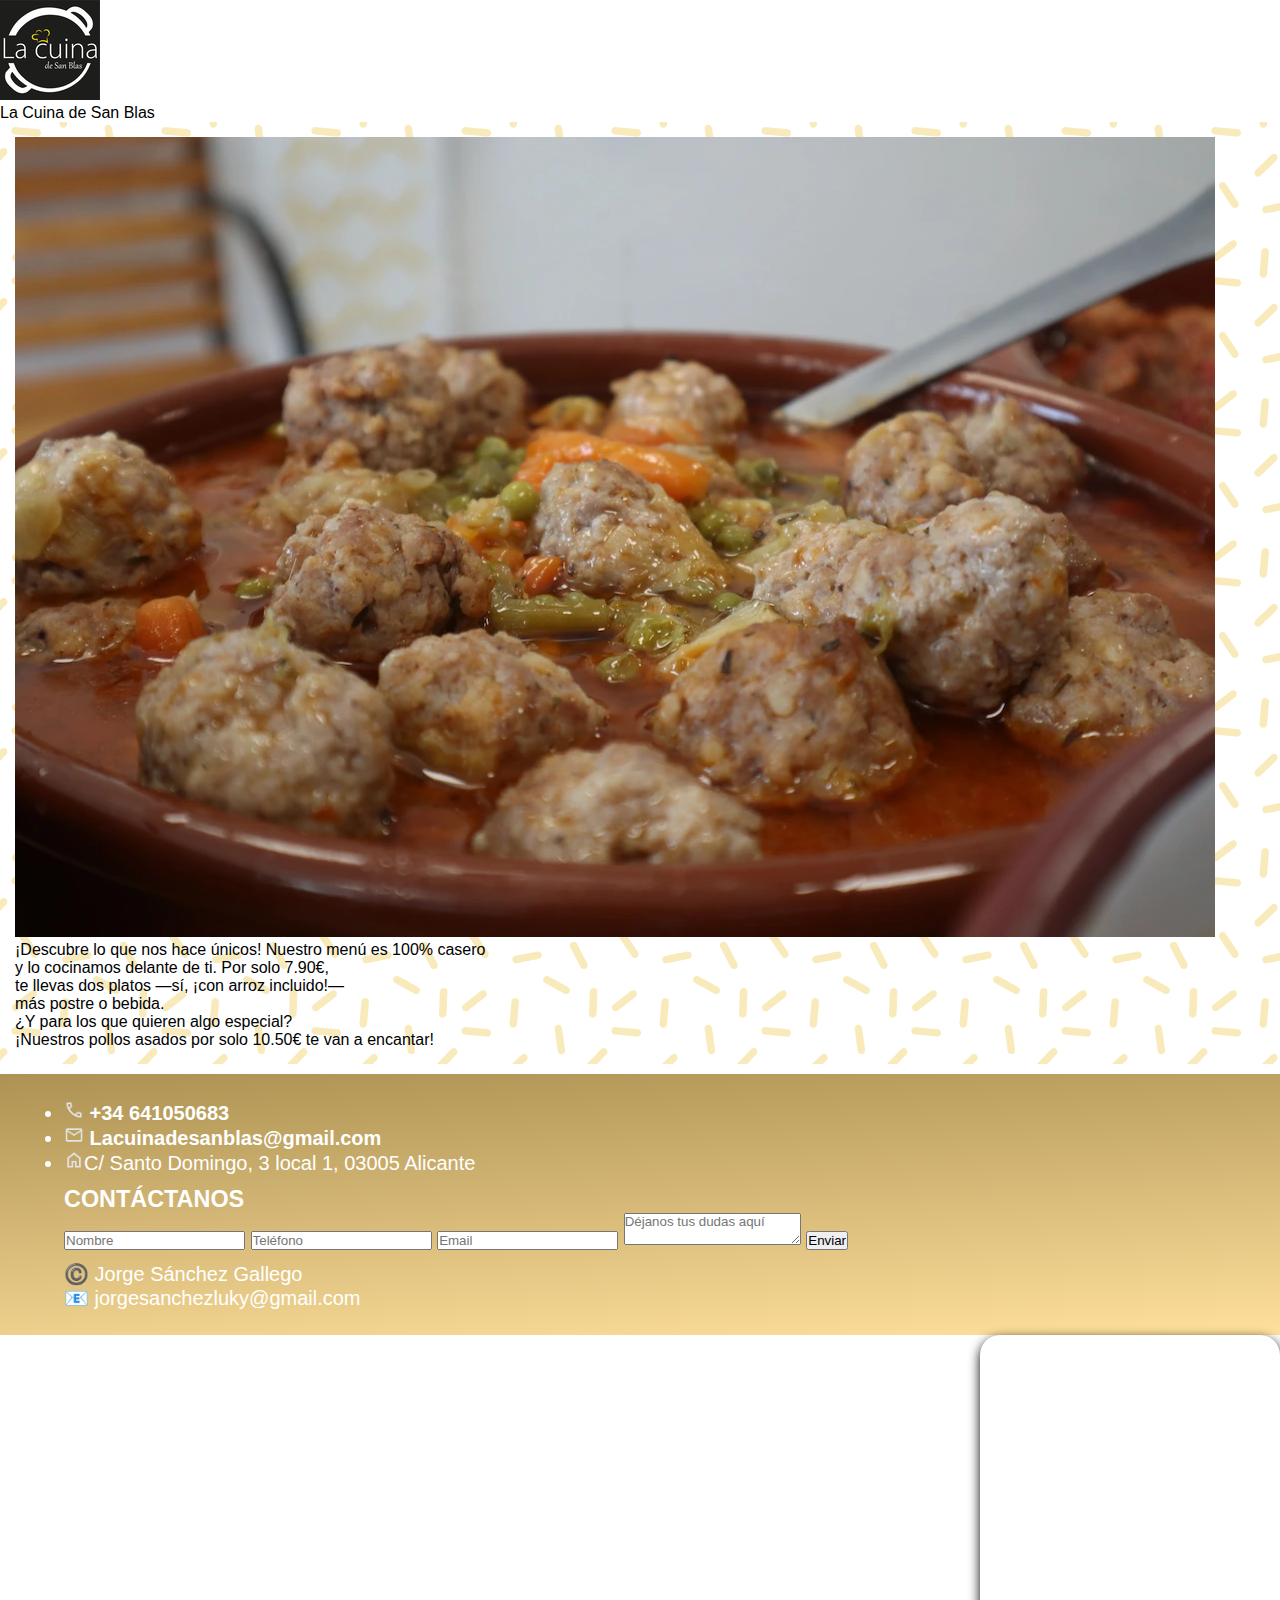
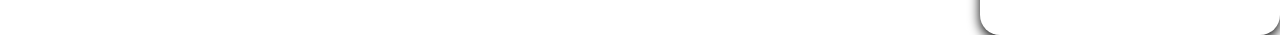
<file: nuestromenu.html>
<!DOCTYPE html>
<html lang="es">
<head>
    <!-- Google tag (gtag.js) -->
    <script async src="https://www.googletagmanager.com/gtag/js?id=G-19JYR3C27P"></script>
    <script>
    window.dataLayer = window.dataLayer || [];
    function gtag(){dataLayer.push(arguments);}
    gtag('js', new Date());

    gtag('config', 'G-19JYR3C27P');
    </script>
    <!--Informacion general-->
    <meta charset="UTF-8">
    <meta name="viewport" content="width=device-width, initial-scale=1.0">
    <meta name="author" content="Jorge Sánchez Gallego">
    <meta name="description" content="Los mejores arroces, paellas y comidas para llevar en Alicante, Menú diario delicioso y económico. ">
    <meta name="keywords" content="Mejores arroces para llevar en Alicante, paellas alicante, 
    comida, no cocinar, comida para llevar Alicante,menu diario,  
    la mejor comida en Alicante,mejor menu del dia en Alicante">
    <!--Local Seo-->
    
    <meta name="address" content="C/ Santo Domingo, 3 local 1, 03005 Alicante, España">
    <meta name="geo.placename" content="Alicante">
    <meta name="geo.region" content="ES-A">
    <!--Redes Sociales-->
    <meta property="og:title" content="La Cuina de San Blas - Arroces y comida para llevar en Alicante">
    <meta property="og:description" content="Disfruta de los mejores arroces, paellas y platos caseros para llevar en Alicante. ¡Haz tu pedido hoy! Comida en Alicante para llevar! No cocines!">
    <meta property="og:url" content="https://lacuinadesanblas.vercel.app/nuestromenu.html">
    <meta property="og:type" content="restaurant">
    <meta property="og:image" content="https://res.cloudinary.com/doasb61co/image/upload/w_1200,h_630,c_fill/v1747410800/IMG_1852_orayvx.jpg">
    <meta property="og:locale" content="es_ES">
    <meta name="robots" content="index, follow">
    <!--Recursos-->
    <link rel="icon" href="assets/imagenes/iconolacuina.ico">
    <link rel="stylesheet" href="styles.css">
    <title>Nuestro Menú</title>
</head>
<body>
    <header>
        <nav>
            <span class="icono">
                <a href="index.html"><img src="assets/imagenes/iconolacuina.ico" alt="icono de la Cuina" title="icono de la cuina"></a>
            </span>
            <p class="tituloheader">
                La Cuina de San Blas
            </p>
        </nav>
    </header>
    <main>
        <div class="nuestromenu">
            <img  src="assets/imagenes/IMG_1813.webp" alt="albondigas" title="albondigas">
            <p>¡Descubre lo que nos hace únicos! Nuestro menú es 100% casero<br> y lo cocinamos delante de ti. Por solo 7.90€, <br>te llevas dos platos —sí, ¡con arroz incluido!— <br>más postre o bebida. <br>¿Y para los que quieren algo especial? <br>¡Nuestros pollos asados por solo 10.50€ te van a encantar!</p>
        </div>
    </main>


    <footer>
        
        <section class="footer">
            
            <article >
                
                <ul id="infofooter">
                    <li><a href="tel:+34641050683" target="_blank" data-contact-link="phone"><img width="20" height="20" src="assets/imagenes/call_24dp_E3E3E3_FILL0_wght400_GRAD0_opsz24.png" alt="telefono">   +34 641050683</a></li>
                    <li><a href="mailto:Lacuinadesanblas@gmail.com" target="_blank" data-contact-link="mail"><img width="20" height="20" src="assets/imagenes/mail_24dp_E3E3E3_FILL0_wght400_GRAD0_opsz24.png" alt="mail">   Lacuinadesanblas@gmail.com</a></li>
                    <li><img width="20" height="20" src="assets/imagenes/home_24dp_E3E3E3_FILL0_wght400_GRAD0_opsz24.png" alt="direccion" title="direccion">C/ Santo Domingo, 3 local 1, 03005 Alicante </li>
                </ul>
                
            </article>
            
            <div class="form">
                <form action="https://formsubmit.co/Lacuinadesanblas@gmail.com" method="POST">
                     <h3>CONTÁCTANOS</h3>
                    <label for="nombre"></label>
                    <input type="text" id="nombre" name="nombre" required placeholder="Nombre">
                
                    <label for="telefono"></label>
                    <input type="tel" id="telefono" name="telefono" required placeholder="Teléfono">
                    
                    <label for="email"></label>
                    <input type="email" id="email" name="email" required placeholder="Email">
                    
                    <label for="mensaje"></label>
                    <textarea name="mensaje" id="mensaje"  placeholder="Déjanos tus dudas aquí"></textarea>
                    <button type="submit">Enviar</button>
                
                </form>
            </div>
            <div class="author">
                <p>©️ Jorge Sánchez Gallego</p>
                <p>📧 jorgesanchezluky@gmail.com</p>
            </div>
            
        </section>
        <article  id="localizacion">
            <iframe title="localizacion" width="300" height="300" src="https://www.google.com/maps/embed?pb=!1m18!1m12!1m3!1d3129.078462130409!2d-0.5029257235429637!3d38.347165978981565!2m3!1f0!2f0!3f0!3m2!1i1024!2i768!4f13.1!3m3!1m2!1s0xd623761c9db7dcd%3A0x3f630db68240476f!2sLa%20Cuina%20de%20San%20Blas!5e0!3m2!1ses!2ses!4v1744727648041!5m2!1ses!2ses"  style="border:0;" allowfullscreen="" loading="lazy" referrerpolicy="no-referrer-when-downgrade"></iframe>
        </article>
        
    </footer>
</body>
</html>
</file>
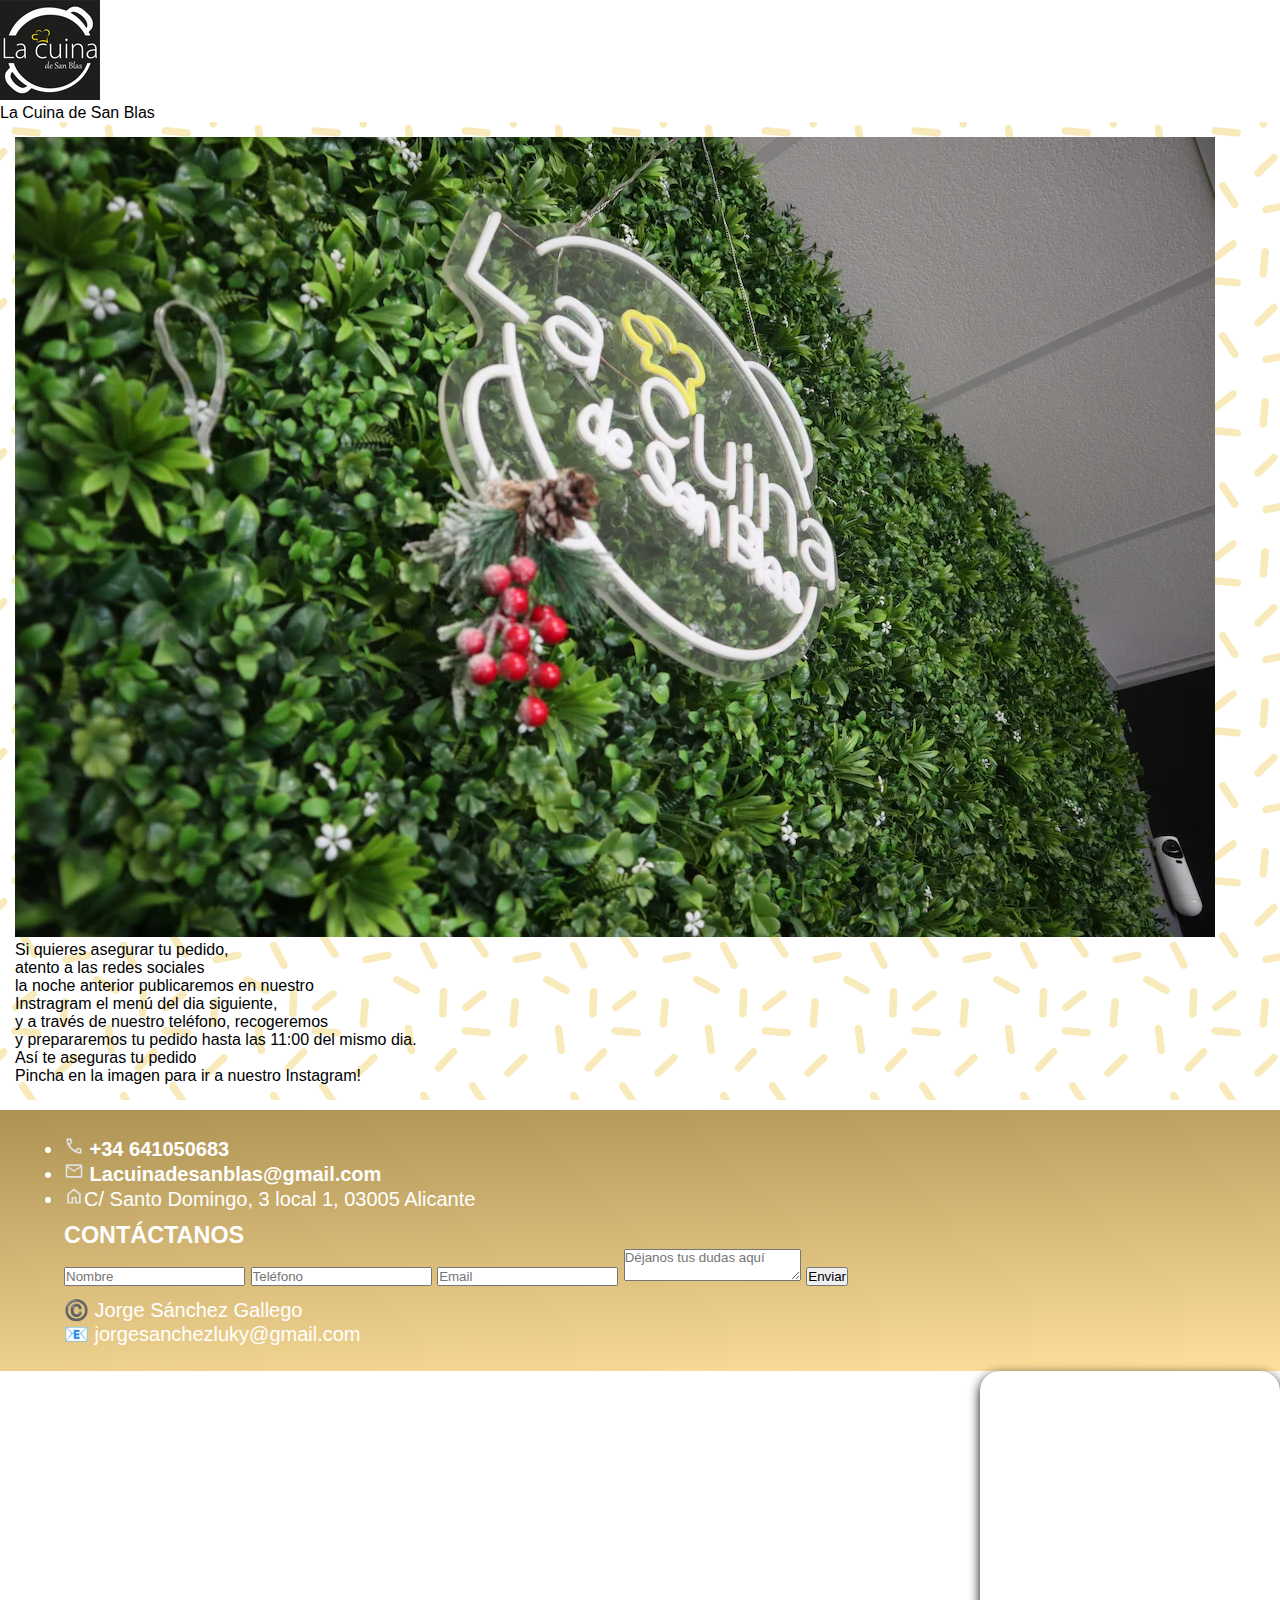
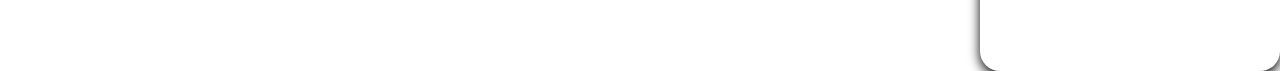
<file: reservas.html>
<!DOCTYPE html>
<html lang="es">
<head>
    <!-- Google tag (gtag.js) -->
    <script async src="https://www.googletagmanager.com/gtag/js?id=G-19JYR3C27P"></script>
    <script>
    window.dataLayer = window.dataLayer || [];
    function gtag(){dataLayer.push(arguments);}
    gtag('js', new Date());

    gtag('config', 'G-19JYR3C27P');
    </script>
    <!--Informacion general-->
    <meta charset="UTF-8">
    <meta name="viewport" content="width=device-width, initial-scale=1.0">
    <meta name="author" content="Jorge Sánchez Gallego">
    <meta name="description" content="Los mejores arroces, paellas y comidas para llevar en Alicante, Menú diario delicioso y económico. ">
    <meta name="keywords" content="Mejores arroces para llevar en Alicante, paellas alicante, 
    comida, no cocinar, comida para llevar Alicante,menu diario,  
    la mejor comida en Alicante,mejor menu del dia en Alicante">
    <!--Local Seo-->
    
    <meta name="address" content="C/ Santo Domingo, 3 local 1, 03005 Alicante, España">
    <meta name="geo.placename" content="Alicante">
    <meta name="geo.region" content="ES-A">
    <!--Redes Sociales-->
    <meta property="og:title" content="La Cuina de San Blas - Arroces y comida para llevar en Alicante">
    <meta property="og:description" content="Disfruta de los mejores arroces, paellas y platos caseros para llevar en Alicante. ¡Haz tu pedido hoy! Comida en Alicante para llevar! No cocines!">
    <meta property="og:url" content="https://lacuinadesanblas.vercel.app/">
    <meta property="og:type" content="restaurant">
    <meta property="og:image" content="https://res.cloudinary.com/doasb61co/image/upload/w_1200,h_630,c_fill/v1747410800/IMG_1852_orayvx.jpg">
    <meta property="og:locale" content="es_ES">
    <meta name="robots" content="index, follow">
    <!--Recursos-->
    <link rel="icon" href="assets/imagenes/iconolacuina.ico">
    <link rel="stylesheet" href="styles.css">

    <title>Reserva tu pedido</title>
</head>
<body>
    <header>
        <nav>
            <span class="icono">
                <a href="index.html"><img src="assets/imagenes/iconolacuina.ico" alt="icono de la Cuina" title="icono de la cuina"></a>
            </span>
            <p class="tituloheader">
                La Cuina de San Blas
            </p>
        </nav>
    </header>
    <main>
        <div class="reserva">
            <a href="https://www.instagram.com/lacuina_de_sanblas/" target="_blank"><img  src="assets/imagenes/IMG_2213.webp" alt="lacuinadesanblas" title="lacuinadesanblas"></a>
            <p>Si quieres asegurar tu pedido,<br> 
                atento a las redes sociales <br>
                 la noche anterior publicaremos en nuestro<br> 
                 Instragram el menú del dia siguiente, <br> 
                 y a través de nuestro teléfono, recogeremos <br> 
                 y prepararemos tu pedido hasta las 11:00 del mismo dia.<br>
                  Así te aseguras tu pedido<br>
                  Pincha en la imagen para ir a nuestro Instagram!
                </p>

        </div>
    </main>


    <footer>
        
        <section class="footer">
            
            <article >
                
                <ul id="infofooter">
                    <li><a href="tel:+34641050683" target="_blank" data-contact-link="phone"><img width="20" height="20" src="assets/imagenes/call_24dp_E3E3E3_FILL0_wght400_GRAD0_opsz24.png" alt="telefono">   +34 641050683</a></li>
                    <li><a href="mailto:Lacuinadesanblas@gmail.com" target="_blank" data-contact-link="mail"><img width="20" height="20" src="assets/imagenes/mail_24dp_E3E3E3_FILL0_wght400_GRAD0_opsz24.png" alt="mail">   Lacuinadesanblas@gmail.com</a></li>
                    <li><img width="20" height="20" src="assets/imagenes/home_24dp_E3E3E3_FILL0_wght400_GRAD0_opsz24.png" alt="direccion" title="direccion">C/ Santo Domingo, 3 local 1, 03005 Alicante </li>
                </ul>
                
            </article>
            
            <div class="form">
                <form action="https://formsubmit.co/Lacuinadesanblas@gmail.com" method="POST">
                     <h3>CONTÁCTANOS</h3>
                    <label for="nombre"></label>
                    <input type="text" id="nombre" name="nombre" required placeholder="Nombre">
                
                    <label for="telefono"></label>
                    <input type="tel" id="telefono" name="telefono" required placeholder="Teléfono">
                    
                    <label for="email"></label>
                    <input type="email" id="email" name="email" required placeholder="Email">
                    
                    <label for="mensaje"></label>
                    <textarea name="mensaje" id="mensaje"  placeholder="Déjanos tus dudas aquí"></textarea>
                    <button type="submit">Enviar</button>
                
                </form>
            </div>
            <div class="author">
                <p>©️ Jorge Sánchez Gallego</p>
                <p>📧 jorgesanchezluky@gmail.com</p>
            </div>
            
        </section>
        <article  id="localizacion">
            <iframe title="localizacion" width="300" height="300" src="https://www.google.com/maps/embed?pb=!1m18!1m12!1m3!1d3129.078462130409!2d-0.5029257235429637!3d38.347165978981565!2m3!1f0!2f0!3f0!3m2!1i1024!2i768!4f13.1!3m3!1m2!1s0xd623761c9db7dcd%3A0x3f630db68240476f!2sLa%20Cuina%20de%20San%20Blas!5e0!3m2!1ses!2ses!4v1744727648041!5m2!1ses!2ses"  style="border:0;" allowfullscreen="" loading="lazy" referrerpolicy="no-referrer-when-downgrade"></iframe>
        </article>
        
    </footer>
</body>
</html>
</file>
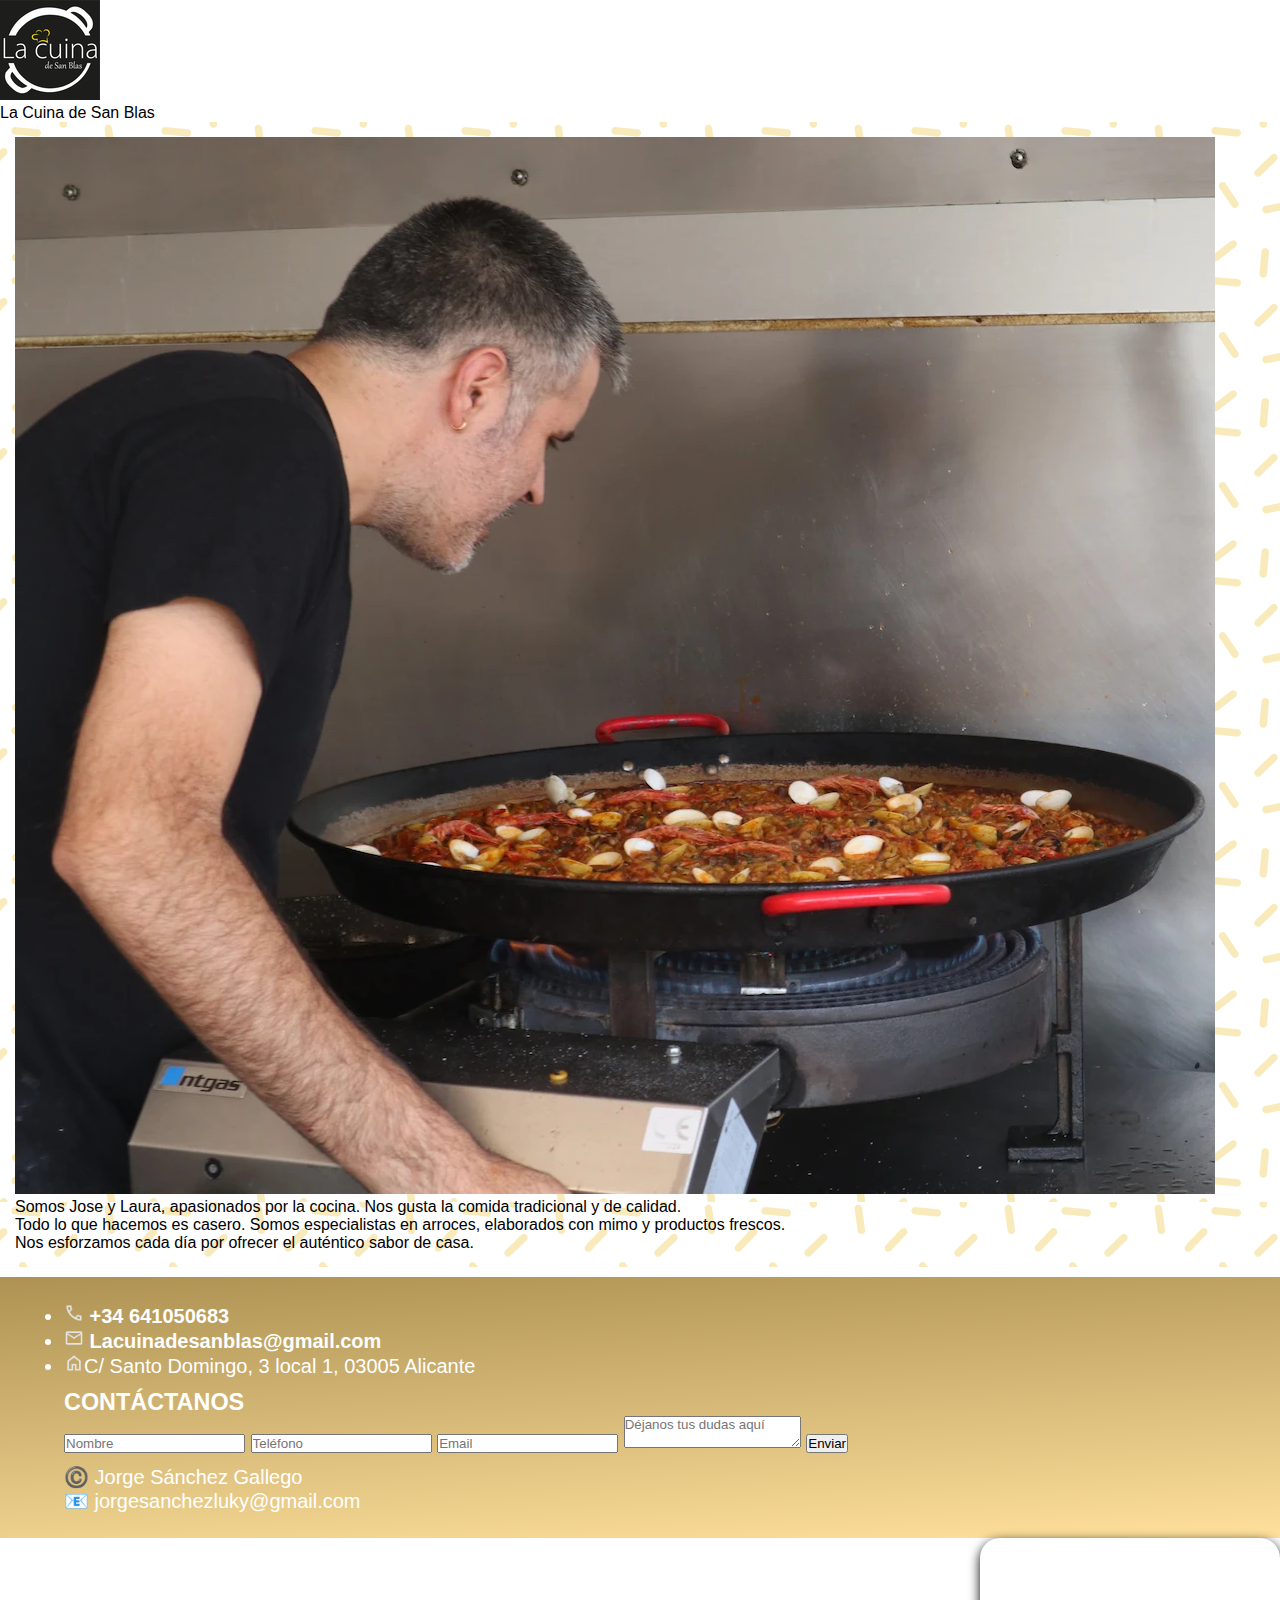
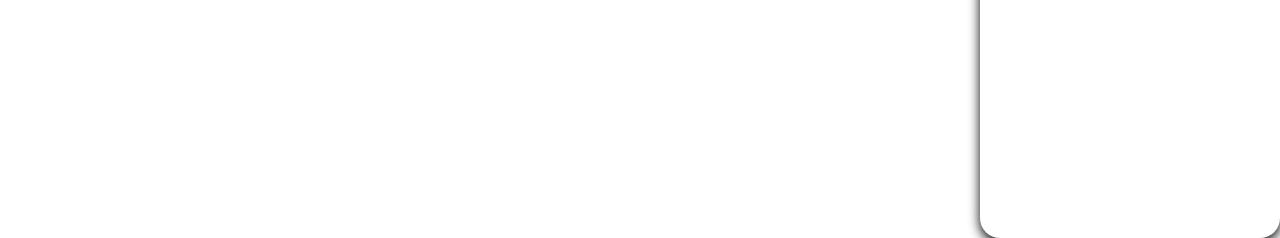
<file: sobrenosotros.html>
<!DOCTYPE html>
<html lang="es">
<head>
    <!-- Google tag (gtag.js) -->
    <script async src="https://www.googletagmanager.com/gtag/js?id=G-19JYR3C27P"></script>
    <script>
    window.dataLayer = window.dataLayer || [];
    function gtag(){dataLayer.push(arguments);}
    gtag('js', new Date());

    gtag('config', 'G-19JYR3C27P');
    </script>
    <!--Informacion general-->
    <meta charset="UTF-8">
    <meta name="viewport" content="width=device-width, initial-scale=1.0">
    <meta name="author" content="Jorge Sánchez Gallego">
    <meta name="description" content="Los mejores arroces, paellas y comidas para llevar en Alicante, Menú diario delicioso y económico. ">
    <meta name="keywords" content="Mejores arroces para llevar en Alicante, paellas alicante, 
    comida, no cocinar, comida para llevar Alicante,menu diario,  
    la mejor comida en Alicante,mejor menu del dia en Alicante">
    <!--Local Seo-->
    
    <meta name="address" content="C/ Santo Domingo, 3 local 1, 03005 Alicante, España">
    <meta name="geo.placename" content="Alicante">
    <meta name="geo.region" content="ES-A">
    <!--Redes Sociales-->
    <meta property="og:title" content="La Cuina de San Blas - Arroces y comida para llevar en Alicante">
    <meta property="og:description" content="Disfruta de los mejores arroces, paellas y platos caseros para llevar en Alicante. ¡Haz tu pedido hoy! Comida en Alicante para llevar! No cocines!">
    <meta property="og:url" content="https://lacuinadesanblas.vercel.app/sobrenosotros.html">
    <meta property="og:type" content="restaurant">
    <meta property="og:image" content="https://res.cloudinary.com/doasb61co/image/upload/w_1200,h_630,c_fill/v1747410800/IMG_1852_orayvx.jpg">
    <meta property="og:locale" content="es_ES">
    <meta name="robots" content="index, follow">
    <!--Recursos-->
    <link rel="icon" href="assets/imagenes/iconolacuina.ico">
    <link rel="stylesheet" href="styles.css">

    <title>Sobre Nosotros</title>
</head>
<body>
    <header>
        <nav>
            <span class="icono">
                <a href="index.html"><img src="assets/imagenes/iconolacuina.ico" alt="icono de la Cuina" title="icono de la cuina"></a>
            </span>
            <p class="tituloheader">
                La Cuina de San Blas
            </p>
        </nav>
    </header>
    <main>
        <div class="sobreNosotros">
            <img  src="assets/imagenes/IMG_2620.webp" alt="cocinando arroz" title="cocinando arroz">
            <p>Somos Jose y Laura, apasionados por la cocina. Nos gusta la comida tradicional y de calidad.<br>
            Todo lo que hacemos es casero. Somos especialistas en arroces, elaborados con mimo y productos frescos.<br>
            Nos esforzamos cada día por ofrecer el auténtico sabor de casa.</p>

        </div>
    </main>


    <footer>
        
        <section class="footer">
            
            <article >
                
                <ul id="infofooter">
                    <li><a href="tel:+34641050683" target="_blank" data-contact-link="phone"><img width="20" height="20" src="assets/imagenes/call_24dp_E3E3E3_FILL0_wght400_GRAD0_opsz24.png" alt="telefono">   +34 641050683</a></li>
                    <li><a href="mailto:Lacuinadesanblas@gmail.com" target="_blank" data-contact-link="mail"><img width="20" height="20" src="assets/imagenes/mail_24dp_E3E3E3_FILL0_wght400_GRAD0_opsz24.png" alt="mail">   Lacuinadesanblas@gmail.com</a></li>
                    <li><img width="20" height="20" src="assets/imagenes/home_24dp_E3E3E3_FILL0_wght400_GRAD0_opsz24.png" alt="direccion" title="direccion">C/ Santo Domingo, 3 local 1, 03005 Alicante </li>
                </ul>
                
            </article>
            
            <div class="form">
                <form action="https://formsubmit.co/Lacuinadesanblas@gmail.com" method="POST">
                     <h3>CONTÁCTANOS</h3>
                    <label for="nombre"></label>
                    <input type="text" id="nombre" name="nombre" required placeholder="Nombre">
                
                    <label for="telefono"></label>
                    <input type="tel" id="telefono" name="telefono" required placeholder="Teléfono">
                    
                    <label for="email"></label>
                    <input type="email" id="email" name="email" required placeholder="Email">
                    
                    <label for="mensaje"></label>
                    <textarea name="mensaje" id="mensaje"  placeholder="Déjanos tus dudas aquí"></textarea>
                    <button type="submit">Enviar</button>
                
                </form>
            </div>
            <div class="author">
                <p>©️ Jorge Sánchez Gallego</p>
                <p>📧 jorgesanchezluky@gmail.com</p>
            </div>
            
        </section>
        <article  id="localizacion">
            <iframe title="localizacion" width="300" height="300" src="https://www.google.com/maps/embed?pb=!1m18!1m12!1m3!1d3129.078462130409!2d-0.5029257235429637!3d38.347165978981565!2m3!1f0!2f0!3f0!3m2!1i1024!2i768!4f13.1!3m3!1m2!1s0xd623761c9db7dcd%3A0x3f630db68240476f!2sLa%20Cuina%20de%20San%20Blas!5e0!3m2!1ses!2ses!4v1744727648041!5m2!1ses!2ses"  style="border:0;" allowfullscreen="" loading="lazy" referrerpolicy="no-referrer-when-downgrade"></iframe>
        </article>
        
    </footer>
</body>
</html>
</file>
<file: styles.css>
:root {
   --font: Calibri, Candara, Segoe, Segoe UI, Optima, Arial, sans-serif;
}
*{
  font-family: var(--font);
   margin: 0;
   padding: 0;
   
}

#cabecera {
   background-image:linear-gradient(to bottom, rgba(0,0,0,0.5), rgba(0,0,0,0)), url(assets/imagenes/arrozPortada.jpeg);
   background-size: cover; 
   background-position: center;
   height: 600px;
   color: white;
   text-align: center;
   display: flex;
   flex-direction: column;
   justify-content: center;
   align-items: center;
   position: relative;
   
   font-size: 30px;
}

main > section {
   display: flex;
   flex-wrap: wrap;
   gap: 20px;
   justify-content: space-between;
}
.columnas {
   flex-basis: 30%;
   box-sizing: border-box;
   padding: 15px;
   
}
@media (max-width: 560px) {
   .columnas {
   flex-basis: auto;
   box-sizing: border-box;
   padding: 15px;
   }
   
}



#sobreNosotros > h3 {
   
   background-image:  url(assets/imagenes/josecurrando.jpeg) ;
   background-size: cover;
   background-position:center 80%;
   height: 100px;
   
   font-size: 30px;
   color:  white;
   text-align:center;
   border-radius: 20px;
   display: flex;
   flex-direction: column;
   justify-content: center;
   animation: moverFondo 4s ease forwards;
}

#arroces > h3{
   
   background-image:  url(assets/imagenes/arroz.jpeg) ;
   background-size: cover;
   background-position:center;
   height: 100px;
   animation: moverFondo 4s ease forwards;
   font-size: 30px;
   color:  white;
   text-align: center;
   border-radius: 20px;
   display: flex;
   flex-direction: column;
   justify-content: center;
}
#menu > h3 {
   background-image:  url(assets/imagenes/menu.jpeg) ;
   background-size: cover;
   background-position:center;
   height: 100px;
   animation: moverFondo 4s ease forwards;
   font-size: 30px;
   color: white;
   text-align: center;
   border-radius: 20px;
   display: flex;
   flex-direction: column;
   justify-content: center;
}
#reservas >h3{
   background-image:  url(assets/imagenes/colas.jpeg) ;
   background-size: cover;
   background-position:center;
   height: 100px;
   animation: moverFondo 4s ease forwards;
   font-size: 30px;
   color: white;
   text-align: center;
   border-radius: 20px;
   display: flex;
   flex-direction: column;
   justify-content: center;
}
#reservas > p > a {
   color: inherit;
   text-decoration: none;
}
#horario >h3{
   background-image:  url(assets/imagenes/joseee.jpeg) ;
   background-size: cover;
   background-position:center 80%;
   height: 100px;
   animation: moverFondo 4s ease forwards;
   font-size: 30px;
   color: white;
   text-align: center;
   border-radius: 20px;
   display: flex;
   flex-direction: column;
   justify-content: center;
}
#catering >h3 {
   background-image:  url(assets/imagenes/catering.jpeg) ;
   background-size: cover;
   background-position:center;
   height: 100px;
   animation: moverFondo 4s ease forwards;
   font-size: 30px;
   color: white;
   text-align: center;
   border-radius: 20px;
   display: flex;
   flex-direction: column;
   justify-content: center;
}

main {
   padding: 15px;
   background-image: url(assets/imagenes/posiblebody.png);

}

main > section > article > p {
   padding: 15px;
   color: black;
   font-size: 20px;
   font-weight: bold ;
   text-align: center;
}
#localizacion{
   padding-bottom: 5%;
}
#localizacion > iframe {
   border-radius: 20px;
   box-shadow: 0 4px 12px rgba(0, 0, 0, 1.2);
   float: right;
  
}
.footer {
  margin-top: 10px;

  
   background: #ad9253;
   background: linear-gradient(177deg,rgba(173, 146, 83, 1) 0%, rgba(255, 224, 156, 1) 100%);
   font-size: 20px;
   flex-basis: 50%;
   padding-top: 2%;
   padding-left: 5%;
   padding-right: 5%;
   padding-bottom: 2%;
   color: white;
   }
 .footer > article> ul > li >a {
   font-weight: bold;
   color: white;
   text-decoration: none;
 }
footer > section > div {
   color: white;
   padding-top: 1%;
   
}
main > section > article > p {
   background-color: rgba(255, 255, 255, 0.9); 
  padding: 20px;
  margin-top: 10px;
  border-radius: 20px;
  box-shadow: 0 0 10px rgba(0, 0, 0, 5.5);
}
main > section > article > p:hover, main > section > article > p:active{
   background-color: rgb(179, 163, 95);
}
h1, h2{
   transition: text-shadow 1.0s ease;
}
   

h1:hover, h2:hover{
   text-shadow: 4px 4px 5px rgba(0, 0, 0, 5.3);
}
@keyframes moverFondo {
   from {
   background-position: top;
   }

to {
   background-position: center;
}
}


.galeria {
   align-items: center;
   justify-content: center;
   display: flex;
   flex-direction: column;
   font-size: 40px;
   
}
</file>
<file: assets/styles.css>
*{
  
   margin: 0;
   padding: 0;
}

#cabecera {
   background-image:linear-gradient(to bottom, rgba(0,0,0,0.5), rgba(0,0,0,0)), url(imagenes/arrozPortada.jpeg);
   background-size: cover; 
   background-position: center;
   height: 600px;
   color: white;
   text-align: center;
   display: flex;
   flex-direction: column;
   justify-content: center;
   align-items: center;
   position: relative;
   font-family: 'Roboto' , sans-serif;
   font-size: 30px;
}

main > section {
   display: flex;
   flex-wrap: wrap;
   gap: 20px;
   justify-content: space-between;
}
.columnas {
   flex-basis: 30%;
   box-sizing: border-box;
   padding: 15px;
   
}
@media (max-width: 560px) {
   .columnas {
   flex-basis: auto;
   box-sizing: border-box;
   padding: 15px;
   }
}



#sobreNosotros > h3 {
   
   background-image:  url(imagenes/josecurrando.jpeg) ;
   background-size: cover;
   background-position:center 80%;
   height: 100px;
   font-family: 'Roboto' , sans-serif;
   font-size: 30px;
   color:  white;
   text-align:center;
   border-radius: 20px;
   display: flex;
   flex-direction: column;
   justify-content: center;
   
   
   
}
#arroces > h3{
   
   background-image:  url(imagenes/arroz.jpeg) ;
   background-size: cover;
   background-position:center;
   height: 100px;
   font-family: 'Roboto' , sans-serif;
   font-size: 30px;
   color:  white;
   text-align: center;
   border-radius: 20px;
   display: flex;
   flex-direction: column;
   justify-content: center;
}
#menu > h3 {
   background-image:  url(imagenes/menu.jpeg) ;
   background-size: cover;
   background-position:center;
   height: 100px;
   font-family: 'Roboto' , sans-serif;
   font-size: 30px;
   color: white;
   text-align: center;
   border-radius: 20px;
   display: flex;
   flex-direction: column;
   justify-content: center;
}
#reservas >h3{
   background-image:  url(imagenes/colas.jpeg) ;
   background-size: cover;
   background-position:center;
   height: 100px;
   font-family: 'Roboto' , sans-serif;
   font-size: 30px;
   color: white;
   text-align: center;
   border-radius: 20px;
   display: flex;
   flex-direction: column;
   justify-content: center;
}
#reservas > p > a {
   color: inherit;
   text-decoration: none;
}
#horario >h3{
   background-image:  url(imagenes/joseee.jpeg) ;
   background-size: cover;
   background-position:center 80%;
   height: 100px;
   font-family: 'Roboto' , sans-serif;
   font-size: 30px;
   color: white;
   text-align: center;
   border-radius: 20px;
   display: flex;
   flex-direction: column;
   justify-content: center;
}
#catering >h3 {
   background-image:  url(imagenes/catering.jpeg) ;
   background-size: cover;
   background-position:center;
   height: 100px;
   font-family: 'Roboto' , sans-serif;
   font-size: 30px;
   color: white;
   text-align: center;
   border-radius: 20px;
   display: flex;
   flex-direction: column;
   justify-content: center;
}

main {
   padding: 15px;
   background: #ADA996;  /* fallback for old browsers */
background: -webkit-linear-gradient(to bottom, #EAEAEA, #DBDBDB, #F2F2F2, #ADA996);  /* Chrome 10-25, Safari 5.1-6 */
background: linear-gradient(to bottom, #EAEAEA, #DBDBDB, #F2F2F2, #ADA996); /* W3C, IE 10+/ Edge, Firefox 16+, Chrome 26+, Opera 12+, Safari 7+ */

}

main > section > article > p {
   padding: 15px;
   color: black;
   font-size: 20px;
   font-weight: bold ;
   text-align: center;
}
#localizacion{
   padding-bottom: 10%;
}
#localizacion > iframe {
   border-radius: 20px;
   box-shadow: 0 4px 12px rgba(0, 0, 0, 1.2);
   float: right ;
  
}
.footer {
   background-image: linear-gradient(to top, #cfd9df 0%, #e2ebf0 100%);
   font-family: 'roboto', sans-serif;
   font-size: 20px;
   flex-basis: 50%;
   padding-top: 5%;
   padding-left: 10%;
   padding-right: 10%;
   padding-bottom: 5%;
   
   }
 .footer > article> ul > li >a {
   font-weight: bold;
   color: inherit;
   text-decoration: none;
 }
footer > section > div {
   color: black;
   padding-top: 10%;
   font-weight: bold;
}
</file>
